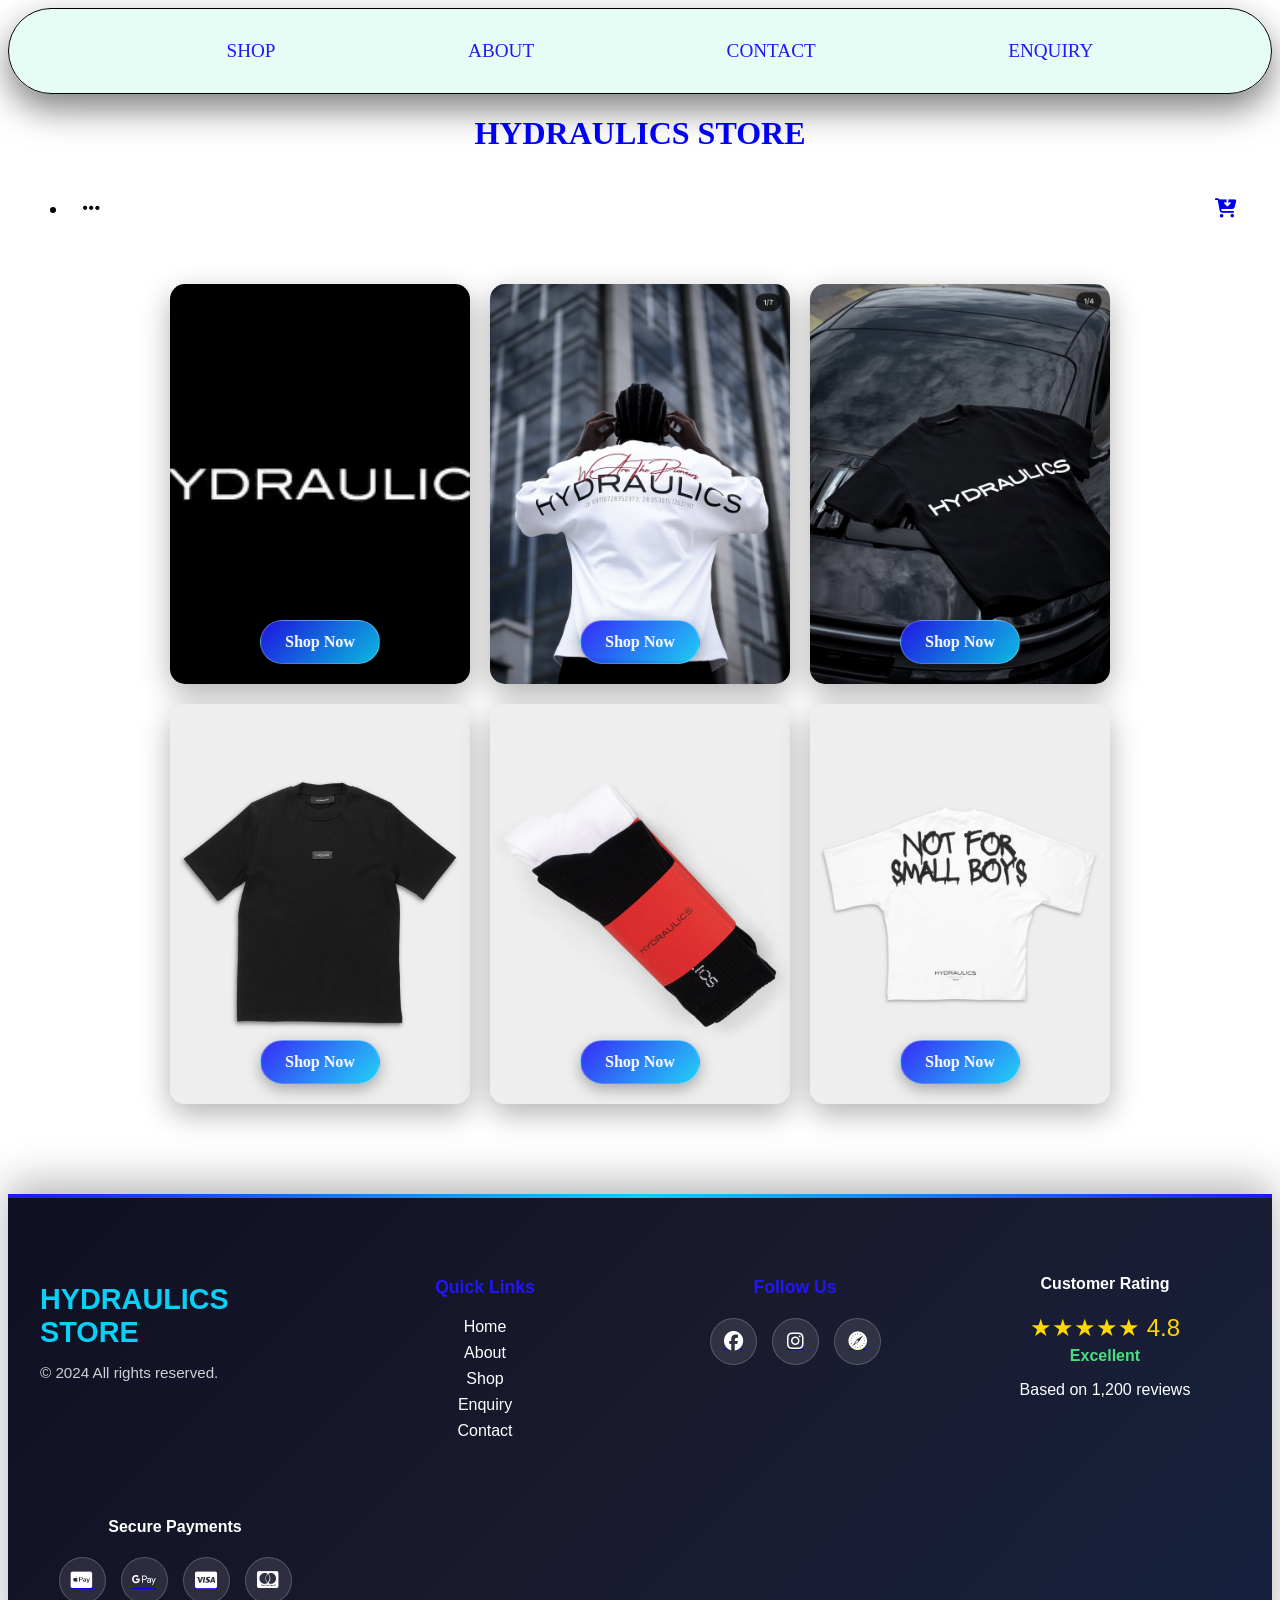
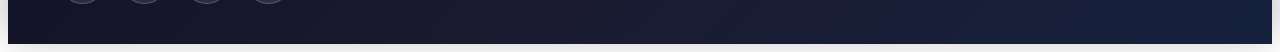
<file: index.html>
<!DOCTYPE html>
<html lang="en">

<head>
    <link rel="stylesheet" href="https://cdnjs.cloudflare.com/ajax/libs/font-awesome/6.4.0/css/all.min.css">
    <meta charset="UTF-8">
    <link rel="icon" href="hydraulics.first.img">
    <meta name="viewport" content="width=device-width, initial-scale=1.0">
    <title>HYDRAULICS STORE</title>
    <link rel="stylesheet" href="css/index.css">
    <link rel="icon" href="assets/icon.png">
   <script src="js/javascript.js" defer></script>
</head>
<div class="homenavbar">
    <ul>
        <li><a href="products.html">SHOP</a></li>
        <li><a href="about.html">ABOUT</a></li>
        <li><a href="contact.html">CONTACT</a></li>
        <li><a href="enquiry.html">ENQUIRY</a></li>
    </ul>
</div>

<body>
   
   
    <center>
        <font color="blue">
            <h1>
                HYDRAULICS STORE
            </h1>
        </font>
    </center>

<div class="homemain-icon">   
     <div class="homeicon-ellipsis">
        <ul>
            <li>
    <i class="fa-solid fa-ellipsis"></i>
   </li>
   </ul>
   </div>

<div class="homeicon-cart">
    <ul>
   <li>
        <a href="cart.html">
     <i class="fa-solid fa-cart-arrow-down"></i>
     </a>
     </li>
   </ul>
</div>
</div>


<div class="homecards-container">
    <div class="homeimage-card">
        <img src="assets/hydralics.first.img" alt="Hydraulics Product 1">
        <img class="overlay-img" src="assets/yhh.jpg" alt="Overlay Logo">
        <div class="homecard-overlay">
            <a href="products.html">Shop Now</a>
        </div>
    </div>
    <div class="homeimage-card">
        <img src="assets/pic.jpg" alt="Hydraulics Product 2">
        <img class="overlay-img" src="assets/yhh.jpg" alt="Overlay Logo">
        <div class="homecard-overlay">
            <a href="products.html">Shop Now</a>
        </div>
    </div>
    <div class="homeimage-card">
        <img src="assets/koloi.jpg" alt="Hydraulics Product 3">
        <img class="overlay-img" src="assets/yhh.jpg" alt="Overlay Logo">
        <div class="homecard-overlay">
            <a href="products.html">Shop Now</a>
        </div>
    </div>
    <div class="homeimage-card">
        <img src="assets/small.jpg" alt="Hydraulics Product 4">
        <img class="overlay-img" src="assets/yhh.jpg" alt="Overlay Logo">
        <div class="homecard-overlay">
            <a href="products.html">Shop Now</a>
        </div>
    </div>
    <div class="homeimage-card">
        <img src="assets/socks.jpg" alt="Hydraulics Product 5">
        <img class="overlay-img" src="assets/yhh.jpg" alt="Overlay Logo">
        <div class="homecard-overlay">
            <a href="products.html">Shop Now</a>
        </div>
    </div>
    <div class="homeimage-card">
        <img src="assets/yhh.jpg" alt="Hydraulics Product 6">
        <img class="overlay-img" src="assets/hydralics.first.img" alt="Overlay Logo">
        <div class="homecard-overlay">
            <a href="products.html">Shop Now</a>
        </div>
    </div>
</div>

<footer class="homefooter">
  <div class="homefooter-grid">
    <div class="homefooter-brand">
      <h3>HYDRAULICS STORE</h3>
      <p>&copy; 2024 All rights reserved.</p>
    </div>
    <div class="homefooter-links">
      <h4>Quick Links</h4>
      <ul>
        <li><a href="index.html">Home</a></li>
        <li><a href="about.html">About</a></li>
        <li><a href="products.html">Shop</a></li>
        <li><a href="enquiry.html">Enquiry</a></li>
        <li><a href="contact.html">Contact</a></li>
      </ul>
    </div>
    <div class="homefooter-social">
      <h4>Follow Us</h4>
      <div class="homesocial-icons">
        <a href="https://www.facebook.com/hydraulicsstores?__cft__[0]=AZYY4aoV65o1VQOsZYcqe1w8qjgru9kOuwx9vZFUQjTF-0WMRFsNJkViGT_7lQD28FKuXV65P70Wsi2M6j4P0RlxczK-2HPnXFtKjZKFnM_rGJPH2TgwVR5_7SVh0nJT1PWuF3DHRHaD8Uw5SSnWfTb31r8RgGq6RR8pqBeqmFDXWOrW4_DXatbelIssz9WeHGk&__tn__=-UC%2CP-R"><i class="fab fa-facebook"></i></a>
        <a href="https://www.instagram.com/hydraulicsstores?igsh=MzZwZmd6aXNjZ2s3"><i class="fab fa-instagram"></i></a>
        <a href="https://www.hydraulicsstores.co.za/"><i class="fa-brands fa-safari"></i></a>
      </div>
    </div>
    <div class="homefooter-rating">
      <h4>Customer Rating</h4>
      <div class="homestars">★★★★★ 4.8</div>
      <span>Excellent</span>
      <p>Based on 1,200 reviews</p>
    </div>
    <div class="homefooter-payments">
      <h4>Secure Payments</h4>
      <div class="homepayments">
        <a href="https://www.apple.com/apple-pay/"><i class="fab fa-cc-apple-pay"></i></a>
        <a href="https://wallet.google.com/wallet/home?utm_source=marketing&utm_medium=website&utm_campaign=wallet_about"><i class="fab fa-google-pay"></i></a>
        <a href="https://www.visa.co.za/"><i class="fab fa-cc-visa"></i></a>
        <a href="https://www.mastercard.com/za/en.html"><i class="fa-brands fa-cc-mastercard"></i></a>
      </div>
    </div>
  </div>
</footer>
</body>
</html>
</file>
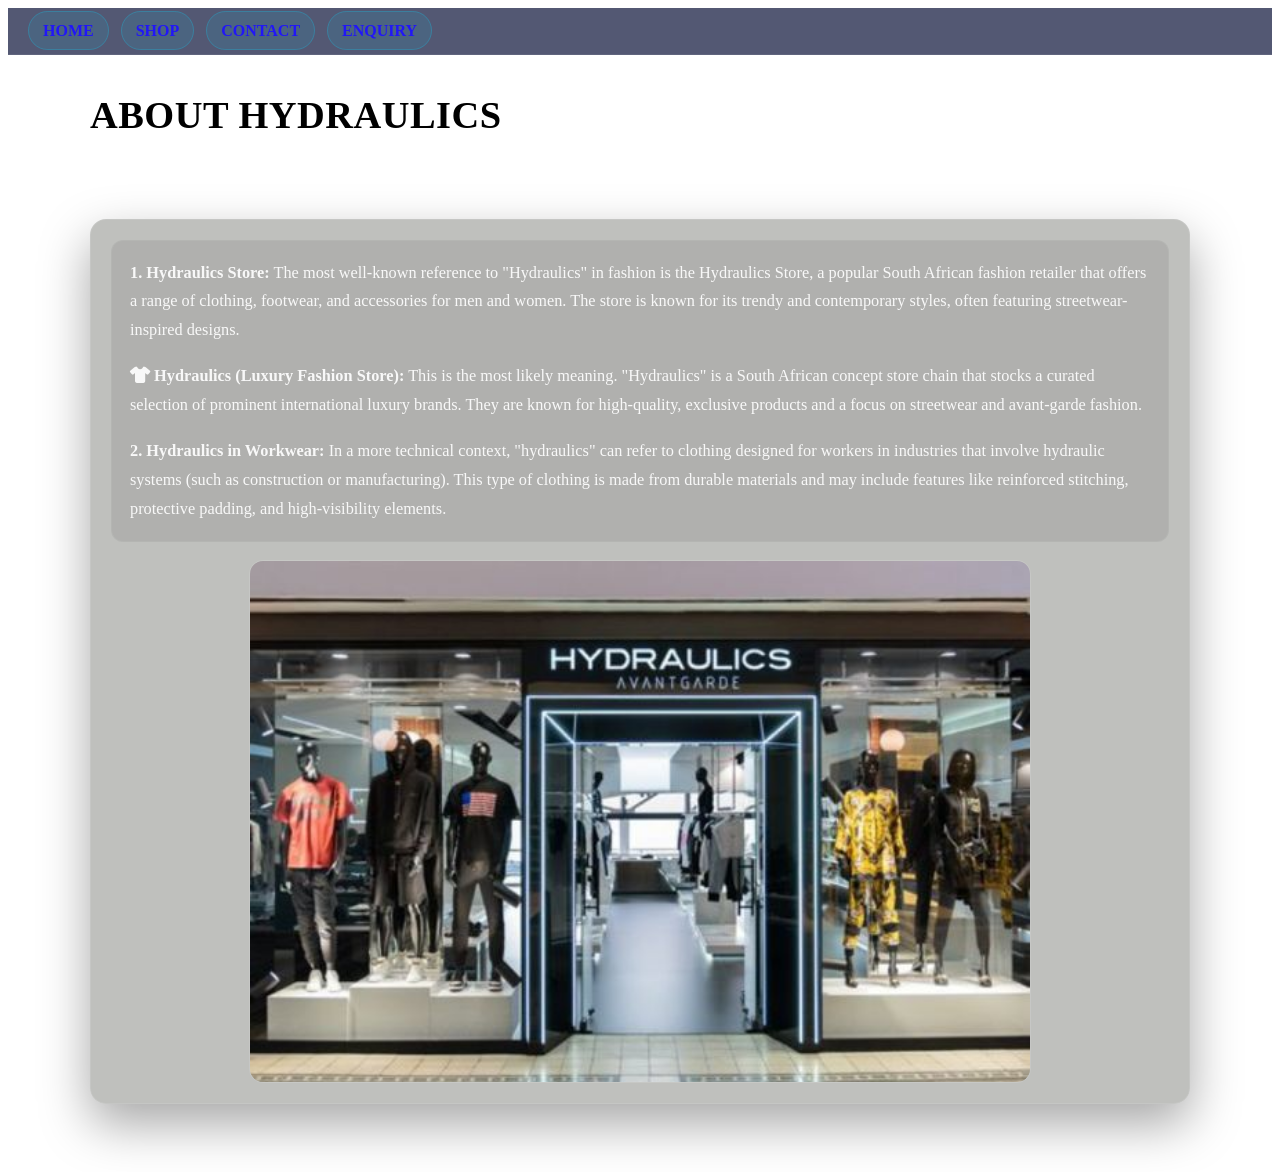
<file: about.html>
<!DOCTYPE html>
<html lang="en">
<head>
    <link rel="stylesheet" href="https://cdnjs.cloudflare.com/ajax/libs/font-awesome/6.4.0/css/all.min.css">
    <meta charset="UTF-8">
    <meta name="viewport" content="width=device-width, initial-scale=1.0">
    <title>about hydraulics</title>
    <link rel="stylesheet" href="css/index.css">
    <link rel="icon" href="assets/icon.png">
</head>
<body>

    <nav class="about-nav" aria-label="Primary">
        <ul>
            <li><a href="index.html">HOME</a></li>
            <li><a href="products.html">SHOP</a></li>
            <li><a href="contact.html">CONTACT</a></li>
            <li><a href="enquiry.html">ENQUIRY</a></li>
        </ul>
    </nav>

    <main class="about-page">
        <header class="about-hero">
            <h1>ABOUT HYDRAULICS</h1>
            <p>
                The term <strong>"Hydraulics"</strong> in the context of clothing actually 
                refers to a few different things.
                Most commonly, it's the name of a high-end fashion retailer in South Africa,
                 but the term can also relate to technical workwear or specific product features.
            </p>
        </header>

        <section class="about-card">
            <div class="content">
                <p>
                    <strong>1. Hydraulics Store:</strong> The most well-known reference to
                     "Hydraulics" in fashion is the
                      Hydraulics Store, a popular South African 
                      fashion retailer that offers a range of 
                      clothing, footwear, and accessories for men
                       and women. The store is known for its trendy and contemporary styles, often featuring streetwear-inspired designs.
                </p>
                <br>
                <p>
                    <i class="fa-solid fa-shirt"></i>
                    <strong>Hydraulics (Luxury Fashion Store):</strong> This is the most likely meaning. 
                    "Hydraulics" is a South African concept store chain that stocks a
                     curated selection of prominent international luxury brands.
                    They are known for high-quality, exclusive products and a focus
                     on streetwear and avant-garde fashion.
                </p>
                <br>
                <p>
                    <strong>2. Hydraulics in Workwear:</strong> In a more technical context,
                     "hydraulics" can refer to clothing designed for workers in industries
                      that involve hydraulic systems (such as construction or manufacturing).
                       This type of clothing is made from durable materials and may include 
                       features like reinforced stitching, protective padding, and
                        high-visibility elements.
                </p>
            </div>

            <img src="assets/Cape-Town.jpg" alt="Cape Town">
        </section>
    </main>
</body>
</html>
</file>
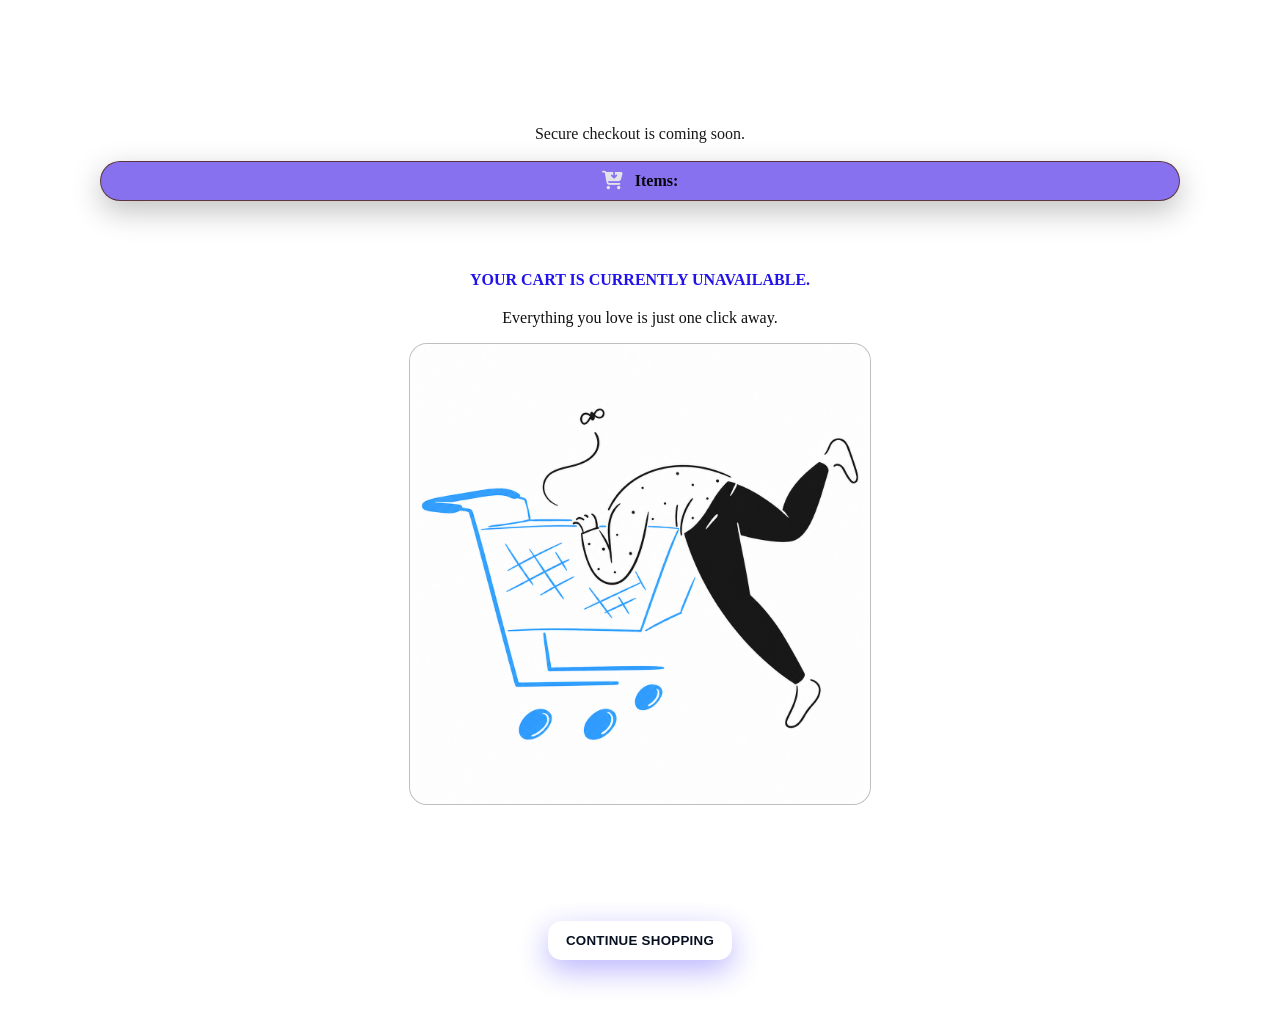
<file: cart.html>
<!DOCTYPE html>
<html lang="en">
<head>
    <link rel="stylesheet" href="https://cdnjs.cloudflare.com/ajax/libs/font-awesome/6.4.0/css/all.min.css">
    <meta charset="UTF-8">
    <meta name="viewport" content="width=device-width, initial-scale=1.0">
    <title>cart</title>
    <link rel="stylesheet" href="css/index.css">
    <link rel="icon" href="assets/icon.png">
   <script src="js/javascript.js" defer></script>
</head>
<body>
    <div class="cart-page">
        <div class="cart-hero">
            <h1>YOUR CART</h1>
            <p class="cart-subtitle">Secure checkout is coming soon.</p>

            <div class="cart-toolbar" aria-label="Cart summary">
                <i class="fa-solid fa-cart-arrow-down" aria-hidden="true"></i>
                <span class="cart-count-label">Items:</span>
                <i class="fa-solid fa-xmark cart-close" aria-hidden="true" title="Remove items" style="display:none"></i>
            </div>
        </div>

        <div class="cart-card" id="cart-container">
            <p id="cartempty-msg">YOUR CART IS CURRENTLY UNAVAILABLE.</p>

            <div id="cart-items"></div>
            <div id="cart-totals" style="display:none"></div>

            <div class="cart-empty-details">
                <p>Everything you love is just one click away.</p>
                <div class="cart-image">
                    <img src="assets/ChatGPT Image May 2, 2026, 01_29_20 AM.png" alt="Cart illustration" />
                </div>
                <div class="cart-status">
                    <hr />
                    <p>STILL UNDERCONSTRUCTION.</p>
                    <hr />
                </div>
            </div>
        </div>


        <div class="cart-actions">
            <button class="cartprimary-btn">
                <a href="products.html">CONTINUE SHOPPING</a>
            </button>
        </div>
    </div>
</body>
</html>
</file>
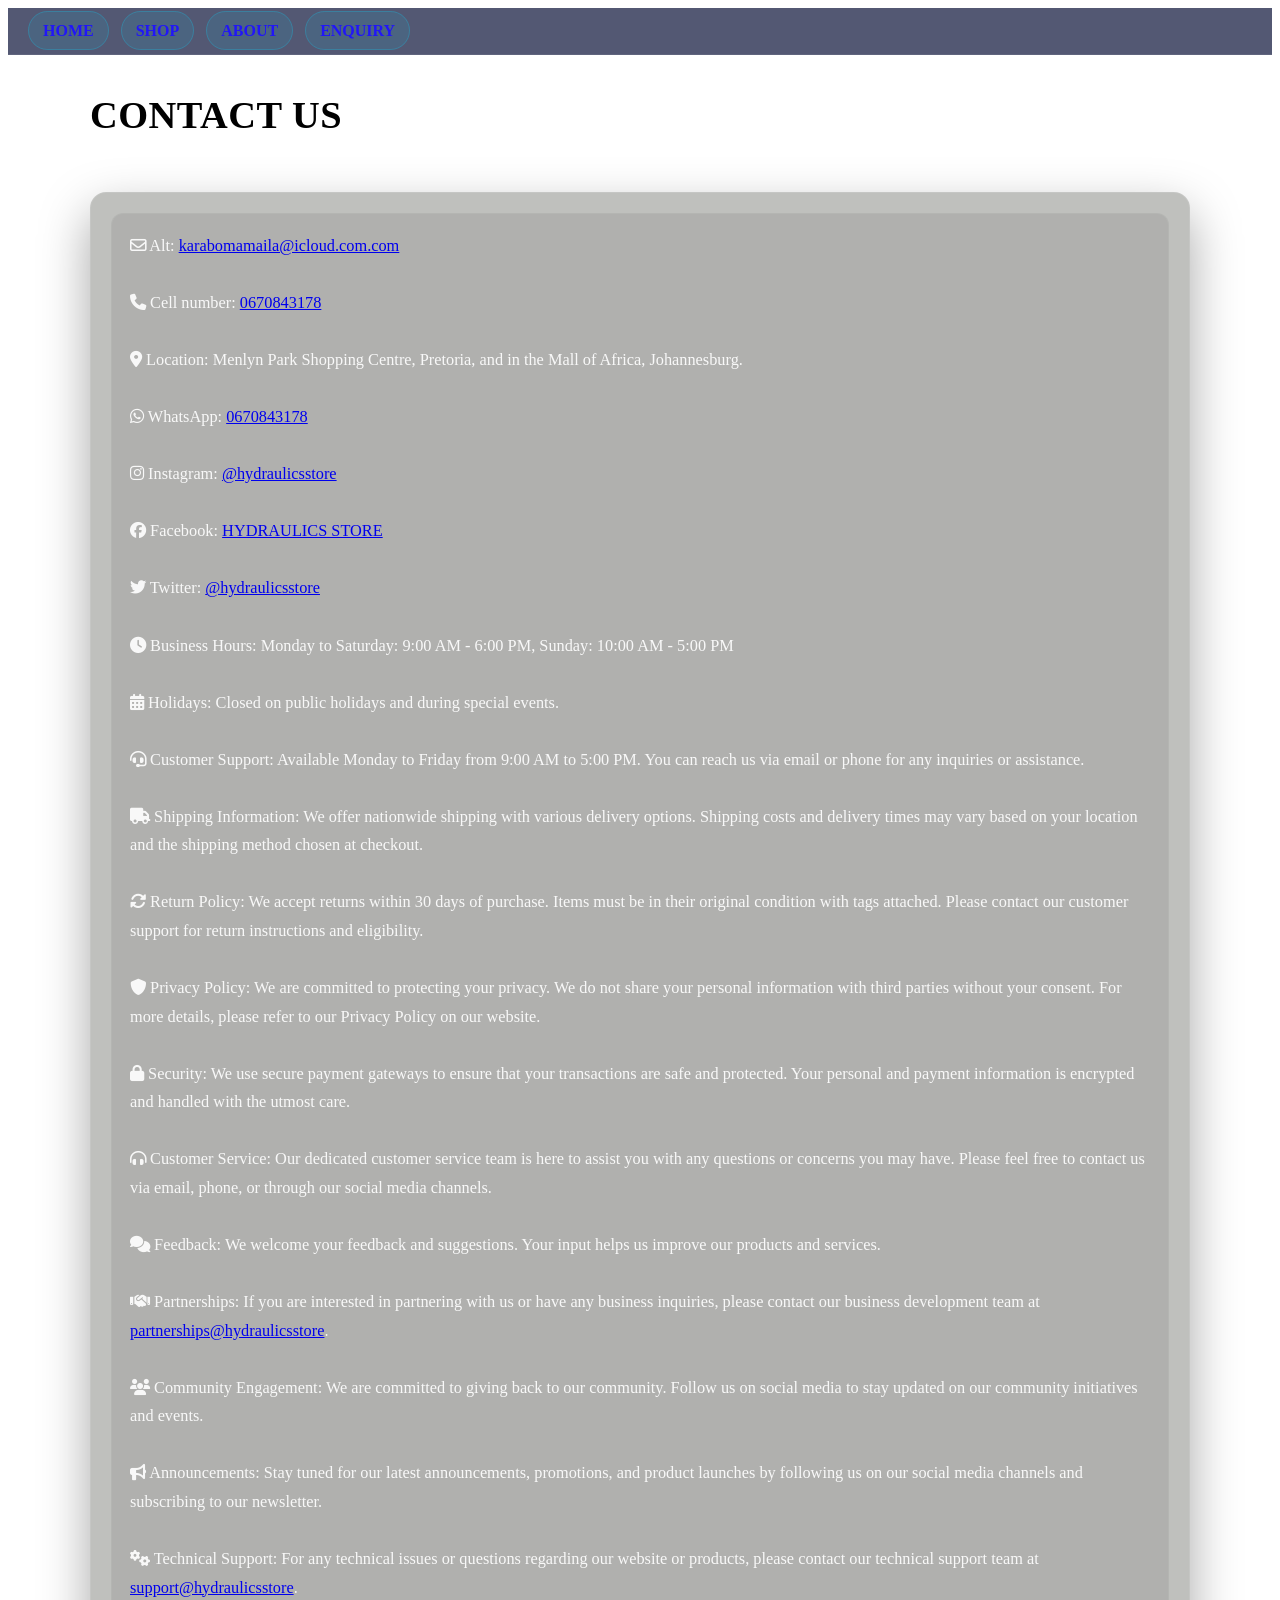
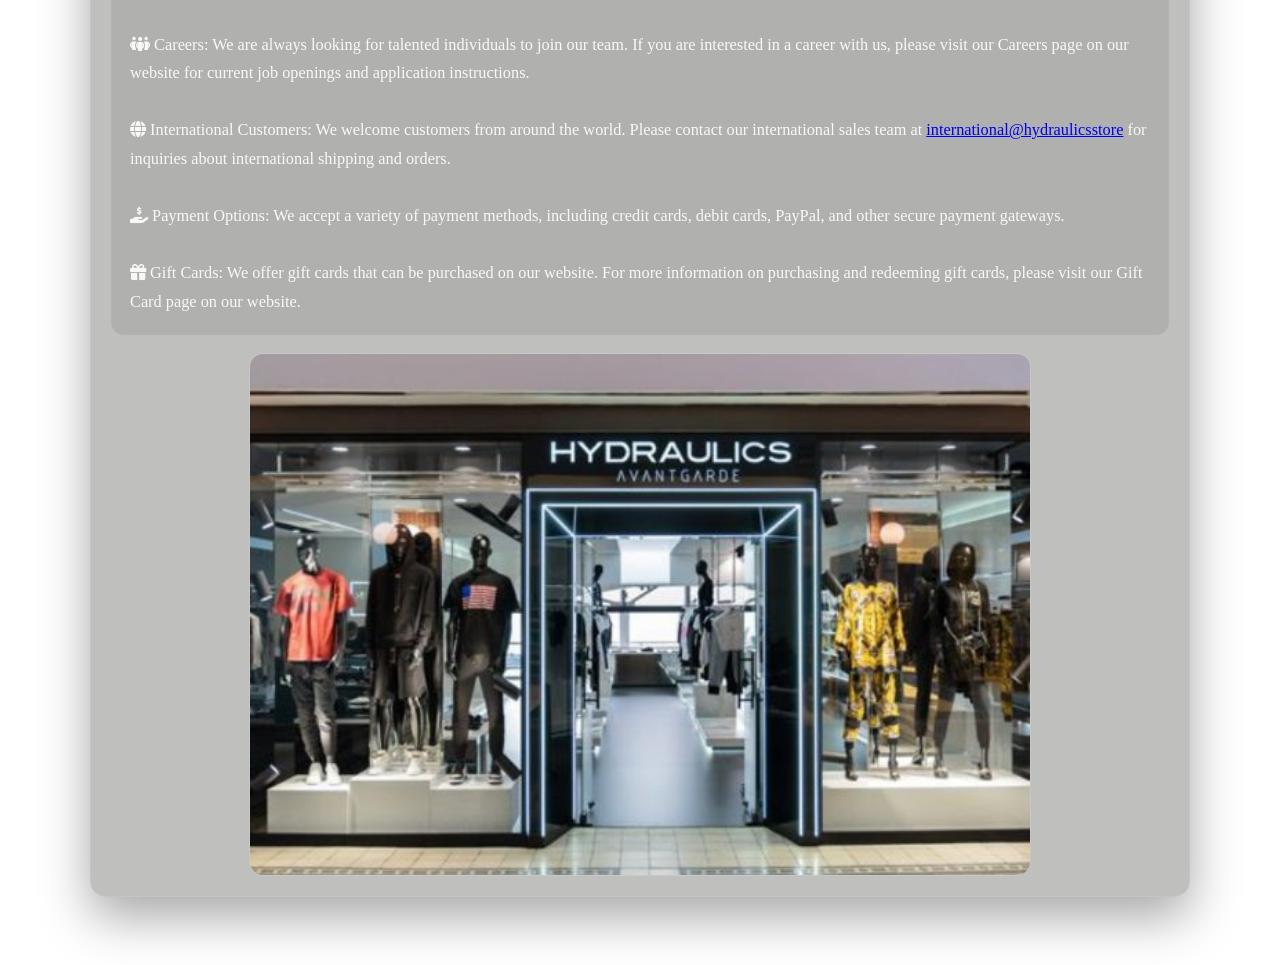
<file: contact.html>
<!DOCTYPE html>
<html lang="en">
<head>
    <link rel="stylesheet" href="https://cdnjs.cloudflare.com/ajax/libs/font-awesome/6.4.0/css/all.min.css">
    <meta charset="UTF-8">
    <meta name="viewport" content="width=device-width, initial-scale=1.0">
    <title>CONTACT</title>
    <link rel="stylesheet" href="css/index.css">
    <link rel="icon" href="assets/icon.png">
</head>
<body>
    <nav class="contact-nav" aria-label="Primary">
        <ul>
            <li><a href="index.html">HOME</a></li>
            <li><a href="products.html">SHOP</a></li>
            <li><a href="about.html">ABOUT</a></li>
            <li><a href="enquiry.html">ENQUIRY</a></li>
        </ul>
    </nav>

    <main class="contact-page">
        <header class="about-hero">
            <h1>CONTACT US</h1>
            <p>
                Reach out to Hydraulics Store for enquiries, support, and partnerships.
            </p>
        </header>

        <section class="contact-card">
            <div class="content">
                <p>

                    <i class="fa-regular fa-envelope"></i>
                    Alt: <a href="https://www.gmail.com">karabomamaila@icloud.com.com</a>
                    <br><br>

                    <i class="fa-solid fa-phone"></i>
                    Cell number: <a href="phone">0670843178</a>
                    <br><br>

                    <i class="fa-solid fa-location-dot"></i>
                    Location: Menlyn Park Shopping Centre, Pretoria, and in the Mall of Africa, Johannesburg.
                    <br><br>

                    <i class="fa-brands fa-whatsapp"></i>
                    WhatsApp: <a href="https://www.whatsapp.com">0670843178</a>
                    <br><br>

                    <i class="fa-brands fa-instagram"></i>
                    Instagram: <a href="https://www.instagram.com/hydraulicsstore/">@hydraulicsstore</a>
                    <br><br>

                    <i class="fa-brands fa-facebook"></i>
                    Facebook: <a href="https://www.facebook.com/hydraulicsstore">HYDRAULICS STORE</a>
                    <br><br>

                    <i class="fa-brands fa-twitter"></i>
                    Twitter: <a href="https://www.twitter.com/hydraulicsstore">@hydraulicsstore</a>
                    <br><br>

                    <i class="fa-solid fa-clock"></i>
                    Business Hours: Monday to Saturday: 9:00 AM - 6:00 PM, Sunday: 10:00 AM - 5:00 PM
                    <br><br>

                    <i class="fa-solid fa-calendar-days"></i>
                    Holidays: Closed on public holidays and during special events.
                    <br><br>

                    <i class="fa-solid fa-headset"></i>
                    Customer Support: Available Monday to Friday from 9:00 AM to 5:00 PM.
                     You can reach us via email or phone for any inquiries or assistance.
                    <br><br>

                    <i class="fa-solid fa-truck"></i>
                    Shipping Information: We offer nationwide shipping with various delivery options.
                     Shipping costs and delivery times may vary based on your location and the shipping method chosen at checkout.
                    <br><br>

                    <i class="fa-solid fa-rotate"></i>
                    Return Policy: We accept returns within 30 days of purchase.
                     Items must be in their original condition with tags attached.
                      Please contact our customer support for return instructions and eligibility.
                    <br><br>

                    <i class="fa-solid fa-shield"></i>
                    Privacy Policy: We are committed to protecting your privacy.
                     We do not share your personal information with third parties
                      without your consent. For more details, please refer to our Privacy Policy on our website.
                    <br><br>

                    <i class="fa-solid fa-lock"></i>
                    Security: We use secure payment gateways to ensure that your 
                    transactions are safe and protected. Your personal and payment 
                    information is encrypted and handled with the utmost care.
                    <br><br>

                    <i class="fa-solid fa-headphones-simple"></i>
                    Customer Service: Our dedicated customer service team is here 
                    to assist you with any questions or concerns you may have. Please
                     feel free to contact us via email, phone, or through our social media channels.
                    <br><br>

                    <i class="fa-solid fa-comments"></i>
                    Feedback: We welcome your feedback and suggestions.
                     Your input helps us improve our products and services.
                    <br><br>

                    <i class="fa-solid fa-handshake"></i>
                    Partnerships: If you are interested in partnering with us
                     or have any business inquiries, please contact our business
                      development team at <a href="https://www.gmail.com">partnerships@hydraulicsstore</a>.
                    <br><br>

                    <i class="fa-solid fa-users"></i>
                    Community Engagement: We are committed to giving back to our community.
                     Follow us on social media to stay updated on our community initiatives and events.
                    <br><br>

                    <i class="fa-solid fa-bullhorn"></i>
                    Announcements: Stay tuned for our latest announcements, 
                    promotions, and product launches by following us on our 
                    social media channels and subscribing to our newsletter.
                    <br><br>

                    <i class="fa-solid fa-cogs"></i>
                    Technical Support: For any technical issues or questions 
                    regarding our website or products, please contact our technical 
                    support team at <a href="https://www.gmail.com">support@hydraulicsstore</a>.
                    <br><br>

                    <i class="fa-solid fa-people-group"></i>
                    Careers: We are always looking for talented individuals to join our team.
                     If you are interested in a career with us, please visit our Careers page
                      on our website for current job openings and application instructions.
                    <br><br>

                    <i class="fa-solid fa-globe"></i>
                    International Customers: We welcome customers from around the world.
                     Please contact our international sales team at <a href="https://www.gmail.com">international@hydraulicsstore</a> for 
                     inquiries about international shipping and orders.
                    <br><br>

                    <i class="fa-solid fa-hand-holding-dollar"></i>
                    Payment Options: We accept a variety of payment methods, including credit cards, debit cards, PayPal, and other secure payment gateways.
                    <br><br>

                    <i class="fa-solid fa-gift"></i>
                    Gift Cards: We offer gift cards that can be purchased on our website. 
                    For more information on purchasing and redeeming gift cards, please visit our Gift Card page on our website.
                </p>
            </div>

            <img src="assets/Cape-Town.jpg" alt="Cape Town">
        </section>
    </main>
</body>
</html>
</file>
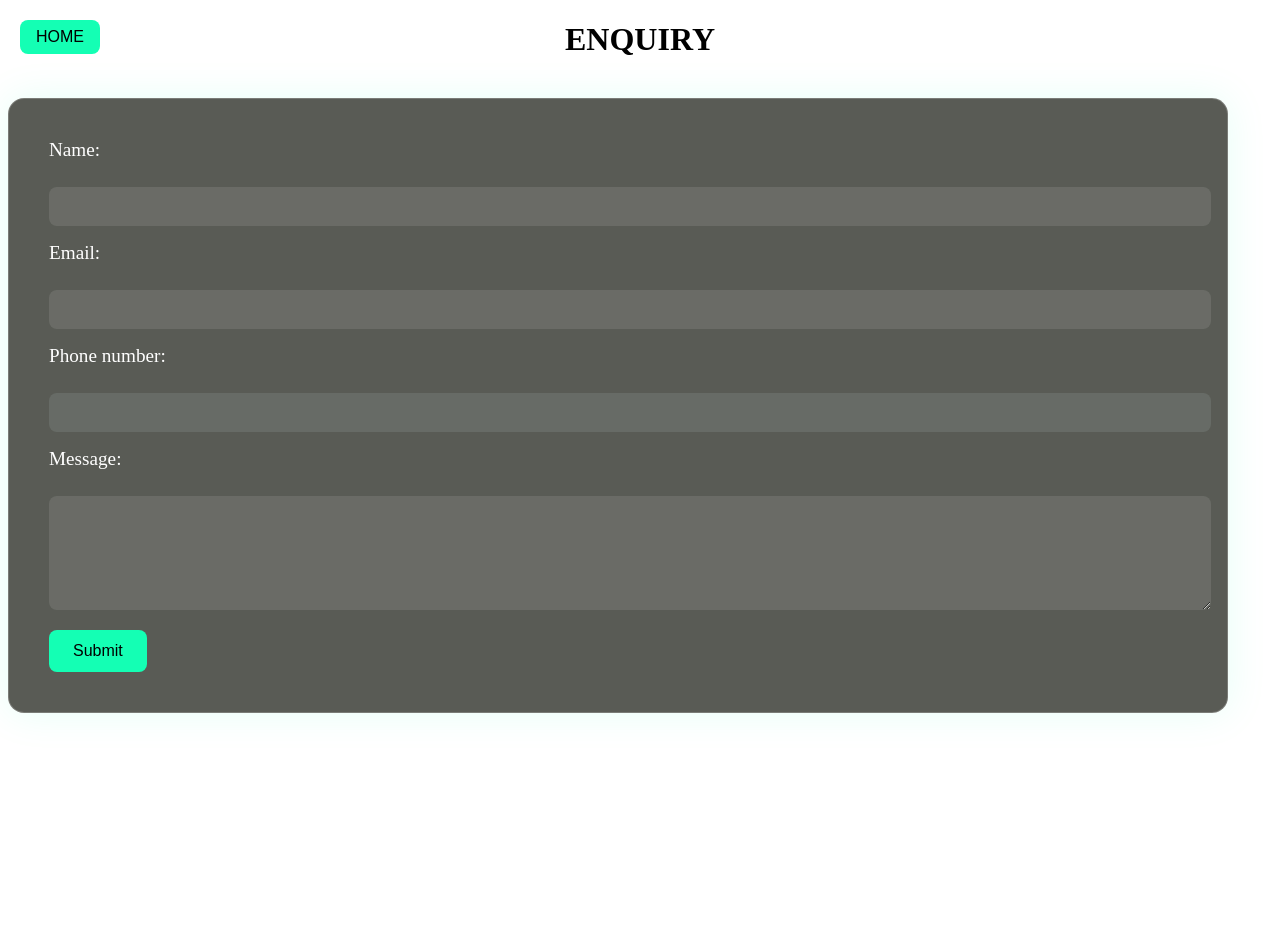
<file: enquiry.html>
<!DOCTYPE html>
<html lang="en">
<head>
    <meta charset="UTF-8">
    <meta name="viewport" content="width=device-width, initial-scale=1.0">
    <title>ENQUIRY</title>
    <link rel="stylesheet" href="css/index.css">
    <link rel="icon" href="assets/icon.png">
</head>
<body>
   <div class="enquiry">
    <center>
    <h1>ENQUIRY</h1>
    </center>

        <div class="enquiryhomebutton">
   <button class="button">
            <a href="index.html">HOME</a>
            </div>
        </button> 
            
   
    
    <br>
<div class="enquiryform-container">
   <form action="mailto:karabomamaila@icloud.com" method="post" enctype="text/plain">
    <label for="name">Name:</label><br>
    <input type="text" id="name" name="name" required><br>
    <label for="email">Email:</label><br>
    <input type="email" id="email" name="email" required><br>
    <label for="phone">Phone number:</label><br>
    <input type="tel" id="phone" name="phone" autocomplete="tel" required><br>
    <label for="message">Message:</label><br>
    <textarea id="message" name="message" rows="6" required></textarea><br>
    <input type="submit" value="Submit">
    </div>
    </div>
</div>
</body>
</html>
</file>
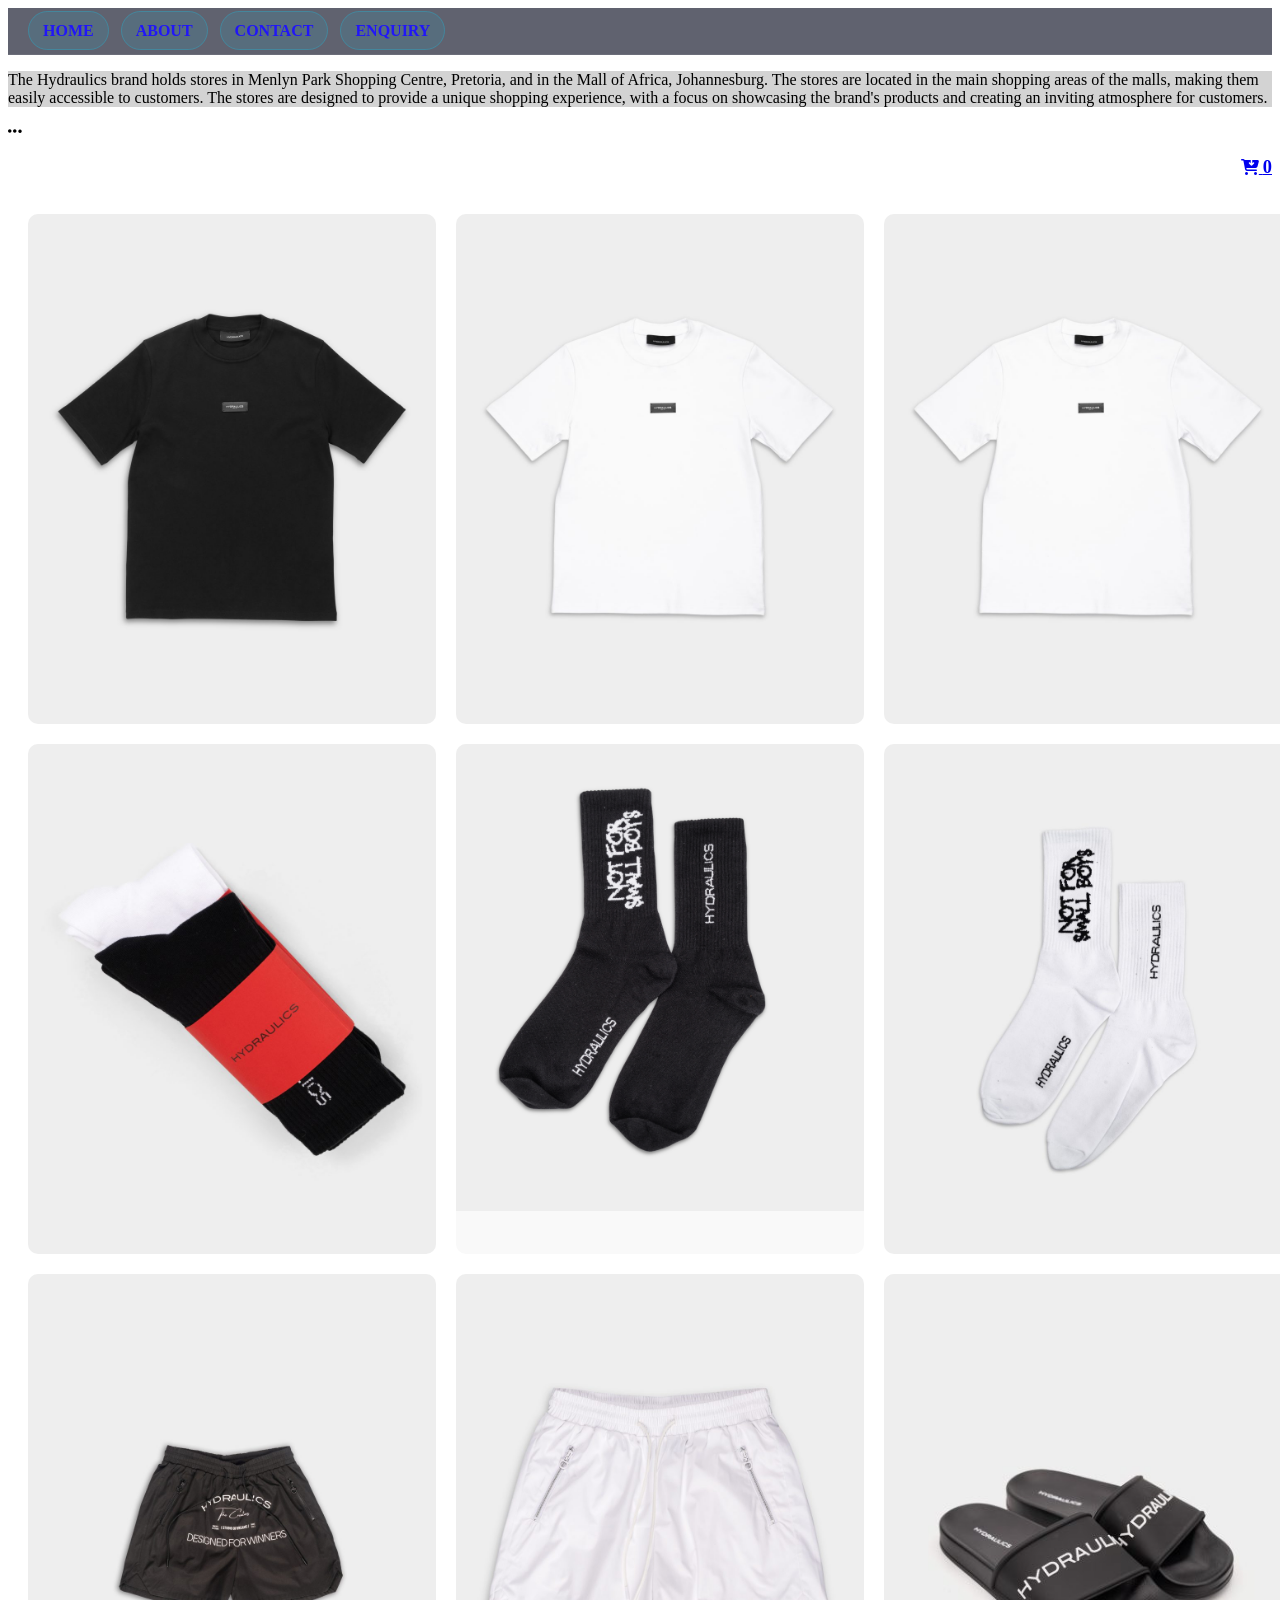
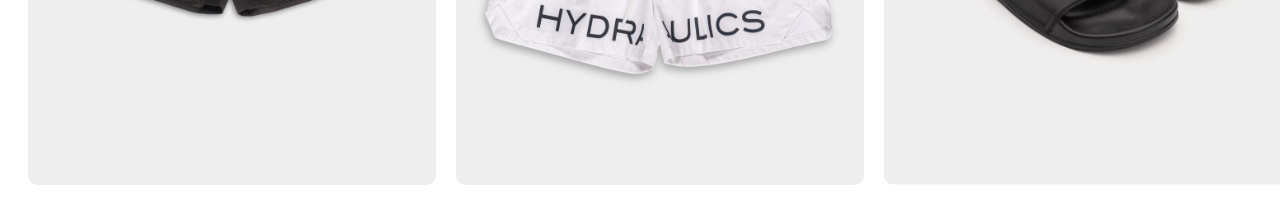
<file: more.html>
<!DOCTYPE html>
<html lang="en">
<head>
    <link rel="stylesheet" href="https://cdnjs.cloudflare.com/ajax/libs/font-awesome/6.4.0/css/all.min.css">
    <link rel="stylesheet" href="css/index.css">
    <meta charset="UTF-8">
    <meta name="viewport" content="width=device-width, initial-scale=1.0">
    <title>more products</title>
    <link rel="icon" href="assets/icon.png">
     <script src="js/javascript.js" defer></script>
</head>

<body>
    <div class="more-nav">
        <ul>
            <li><a href="index.html">HOME</a></li>
            <li><a href="about.html">ABOUT</a></li>
            <li><a href="contact.html">CONTACT</a></li>
            <li><a href="enquiry.html">ENQUIRY</a></li>
  
        </ul>
        </div>

    <p style="background-color: lightgray;">
     The Hydraulics brand holds stores in Menlyn Park
     Shopping Centre, Pretoria, and in the Mall of Africa, Johannesburg.
      The stores are located in the main shopping areas of the malls,
       making them easily accessible to customers.
        The stores are designed to provide a unique 
        shopping experience, with a focus on showcasing
         the brand's products and creating an inviting 
         atmosphere for customers.
    </p>

    <div class="more-main-icon"></div>
    <i class="fa-solid fa-ellipsis"></i>
    <p style="text-align: right;">
        <a href="cart.html">
     <i class="fa-solid fa-cart-arrow-down"></i>
     <span id="cart-count">0</span>
     </a>
     </div>

    <div class="product-grid">
        <!-- Product 1: Black T-Shirt -->
        <div class="product-card">
            <img src="assets/small.jpg" alt="Hydraulics MEN'S Regular Fit Leather Badge T Shirt Black">
            <div class="product-info">
                <h3>Hydraulics MEN'S Regular Fit Leather Badge T Shirt Black</h3>
                <p class="price">R1,999.00</p>
                <button>XS</button>
                <button>S</button>
                <button>M</button>
                <button>L</button>
                <button>XL</button>
            </div>
        </div>

        <!-- Product 2: White T-Shirt -->
        <div class="product-card">
            <img src="assets/untitled-00007-2-990x1238.jpg" alt="Hydraulics MEN'S Regular Fit Leather Badge T Shirt White">
            <div class="product-info">
                <h3>Hydraulics MEN'S Regular Fit Leather Badge T Shirt White</h3>
                <p class="price">R1,999.00</p>
                <button>XS</button>
                <button>S</button>
                <button>M</button>
                <button>L</button>
                <button>XL</button>
                <button>XXL</button>
            </div>
        </div>

        <!-- Product 3: White T-Shirt (2) -->
        <div class="product-card">
            <img src="assets/untitled-00007-2-990x1238.jpg" alt="Hydraulics MEN'S Regular Fit Leather Badge T Shirt White (2)">
            <div class="product-info">
                <h3>Hydraulics MEN'S Regular Fit Leather Badge T Shirt White (2)</h3>
                <p class="price">R1,999.00</p>
                <button >XS</button>
                <button>S</button>
                <button>M</button>
                <button>L</button>
                <button>XL</button>
                <button>XXL</button>
            </div>
        </div>

        <!-- Product 4: Socks 2-Pack -->
        <div class="product-card">
            <img src="assets/socks.jpg" alt="HYDRAULICS SOCKS W/ LOGO 2-PACK BLACK & WHITE">
            <div class="product-info">
                <h3>HYDRAULICS SOCKS W/ LOGO 2-PACK BLACK & WHITE</h3>
                <p class="price">R690.00</p>
                <button>ADD TO CART</button>
            </div>
        </div>

        <!-- Product 5: Socks Black -->
        <div class="product-card">
            <img src="assets/socks@2.webp" alt="HYDRAULICS NOT FOR SMALL BOYS MEN'S SOCKS BLACK">
            <div class="product-info">
                <h3>HYDRAULICS NOT FOR SMALL BOYS MEN'S SOCKS BLACK</h3>
                <p class="price">R390.00</p>
                <button>ADD TO CART</button>
            </div>
        </div>

        <!-- Product 6: Socks White -->
        <div class="product-card">
            <img src="assets/soccks@3.jpg" alt="HYDRAULICS NOT FOR SMALL BOYS MEN'S SOCKS WHITE">
            <div class="product-info">
                <h3>HYDRAULICS NOT FOR SMALL BOYS MEN'S SOCKS WHITE</h3>
                <p class="price">R390.00</p>
                <button>ADD TO CART</button>
            </div>
        </div>

        <!-- Product 7: Shorts Black -->
        <div class="product-card">
            <img src="assets/shorty.jpg" alt="HYDRAULICS DESIGNED FOR WINNERS SHORTS BLACK">
            <div class="product-info">
                <h3>HYDRAULICS DESIGNED FOR WINNERS SHORTS BLACK</h3>
                <p class="price"><del>R2,490.00</del>R1,743.00</p>
                <button>S</button>
                <button disabled>M</button>
                <button>L</button>
                <button>XL</button>
                <button disabled>XXL</button>
            </div>
        </div>

        <!-- Product 8: Shorts White -->
        <div class="product-card">
            <img src="assets/shorty@2.jpg" alt="HYDRAULICS LOGO SHORTS WHITE">
            <div class="product-info">
                <h3>HYDRAULICS LOGO SHORTS WHITE</h3>
                <p class="price"><del>R2,490.00</del>R1,245.00</p>
                <button disabled>S</button>
                <button disabled>M</button>
                <button disabled>L</button>
                <button>XL</button>
                <button disabled>XXL</button>
            </div>
        </div>

        <!-- Product 9: Slides Black -->
        <div class="product-card">
            <img src="assets/slides.jpg" alt="HYDRAULICS LOGO SLIDES BLACK">
            <div class="product-info">
                <h3>HYDRAULICS LOGO SLIDES BLACK</h3>
                <p class="price">R1,790.00</p>
                <button disabled>36</button>
                <button disabled>37</button>
                <button disabled>38</button>
                <button>39</button>
                <button>40</button>
                <button>41</button>
            </div>
        </div>
    </div>
</body>
</html>
</file>
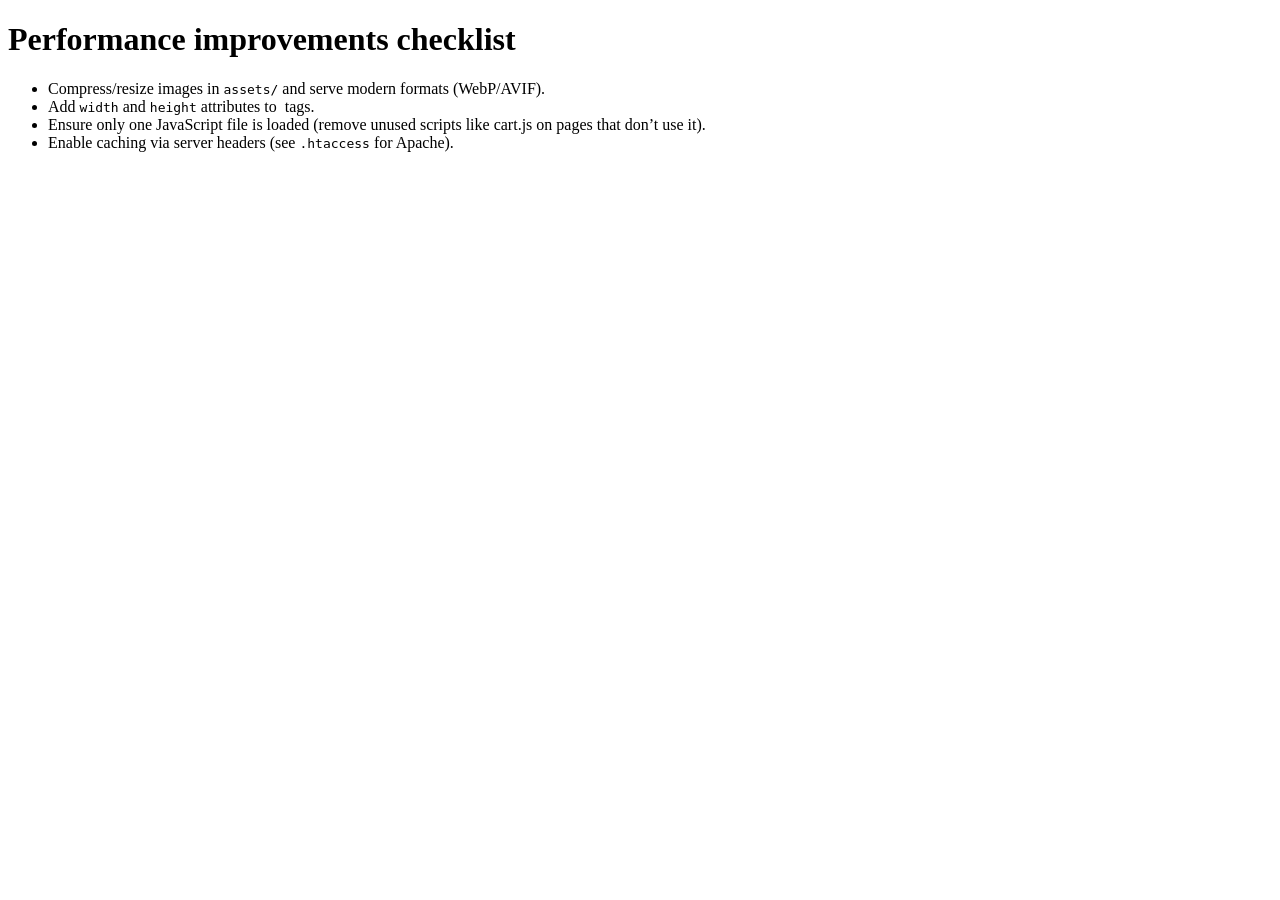
<file: performance.html>
<!DOCTYPE html>
<html lang="en">
<head>
  <meta charset="UTF-8" />
  <meta name="viewport" content="width=device-width, initial-scale=1.0" />
  <title>Performance Notes</title>
</head>
<body>
  <h1>Performance improvements checklist</h1>
  <ul>
    <li>Compress/resize images in <code>assets/</code> and serve modern formats (WebP/AVIF).</li>
    <li>Add <code>width</code> and <code>height</code> attributes to <code><img></code> tags.</li>
    <li>Ensure only one JavaScript file is loaded (remove unused scripts like cart.js on pages that don’t use it).</li>
    <li>Enable caching via server headers (see <code>.htaccess</code> for Apache).</li>
  </ul>
</body>
</html>
</file>
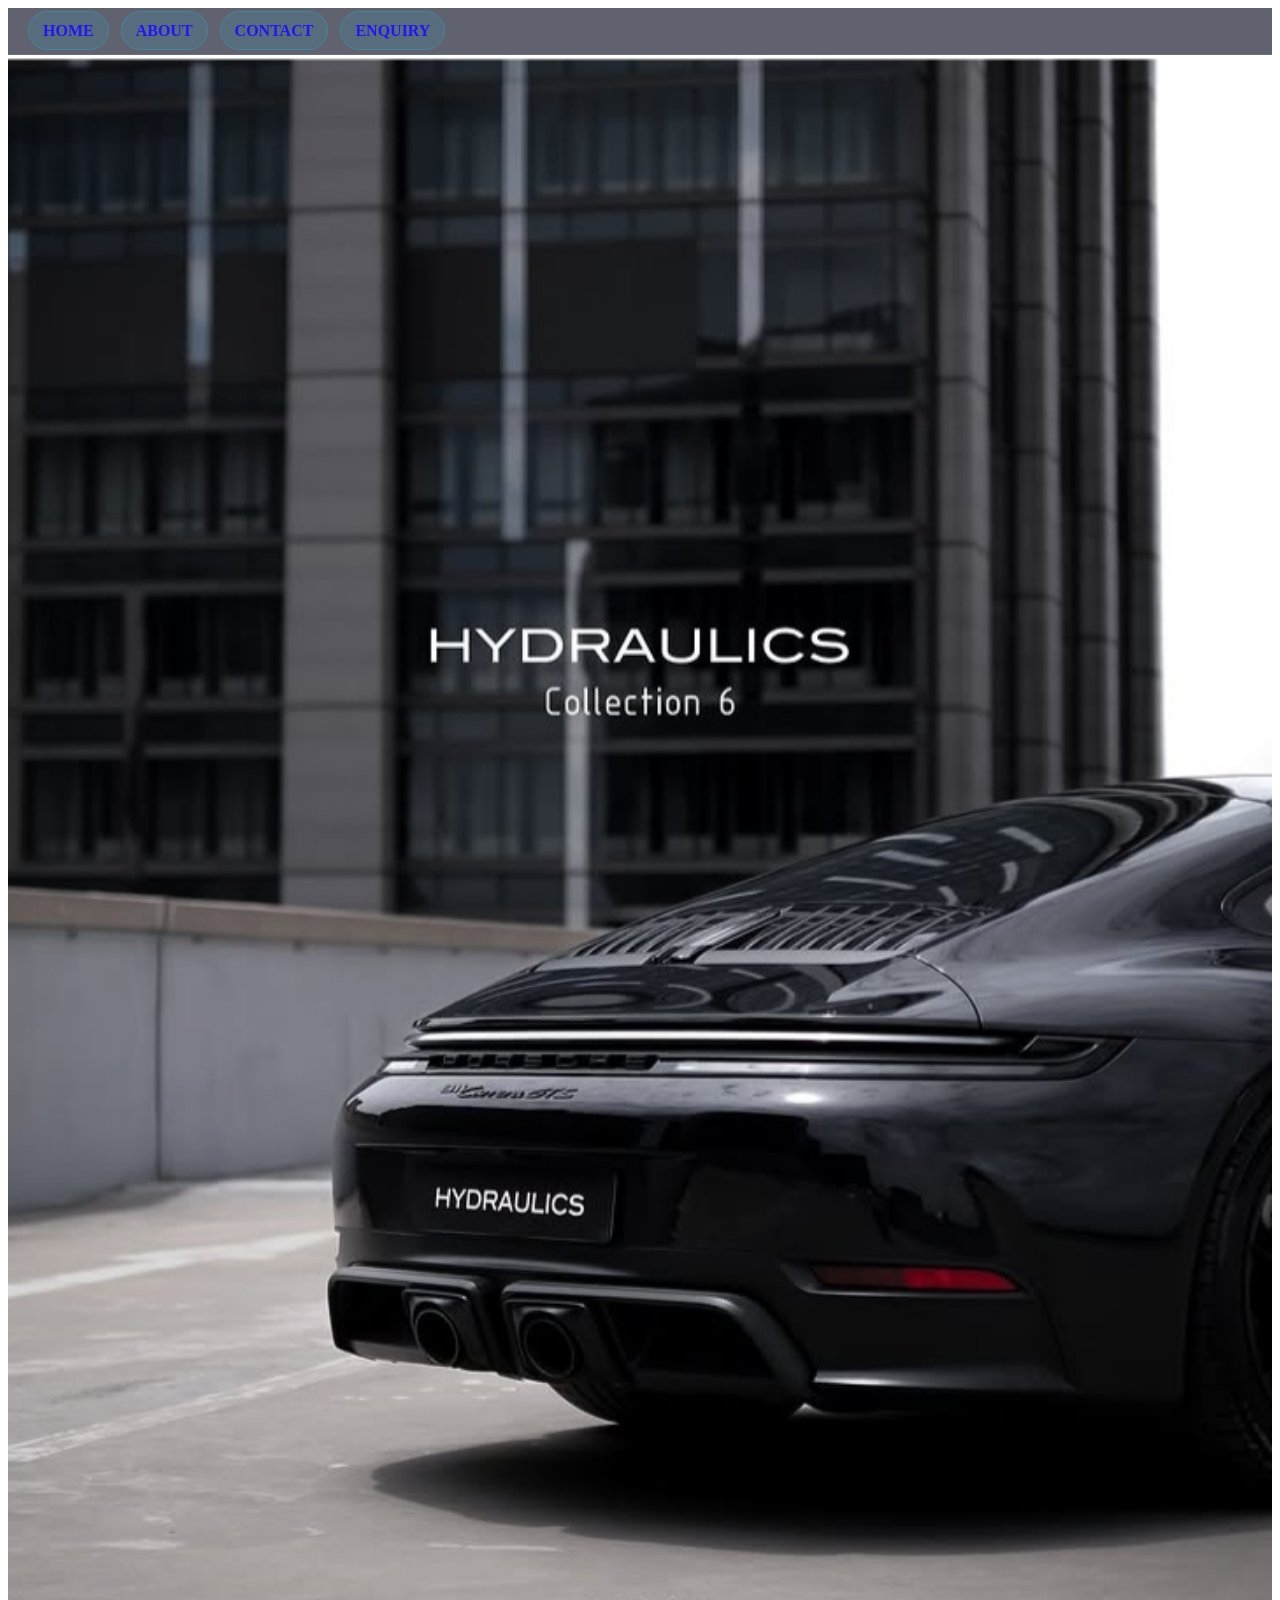
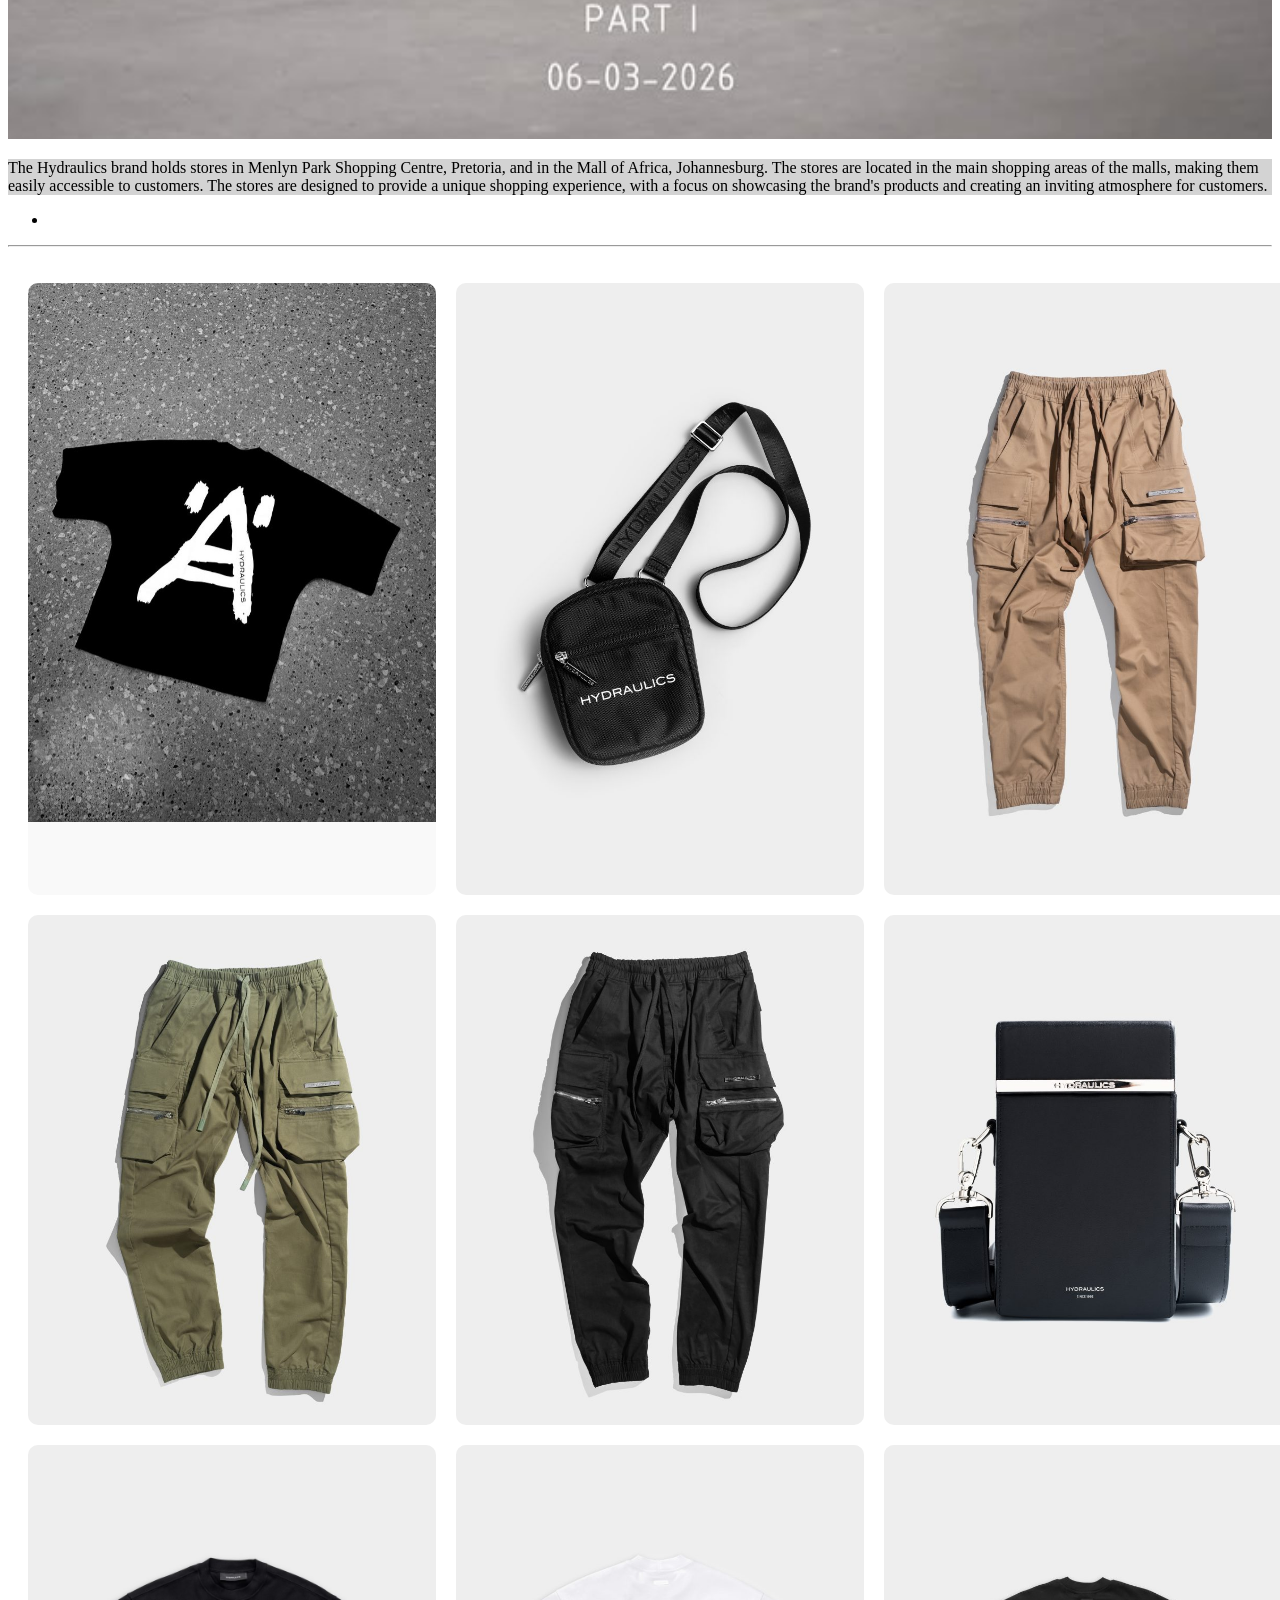
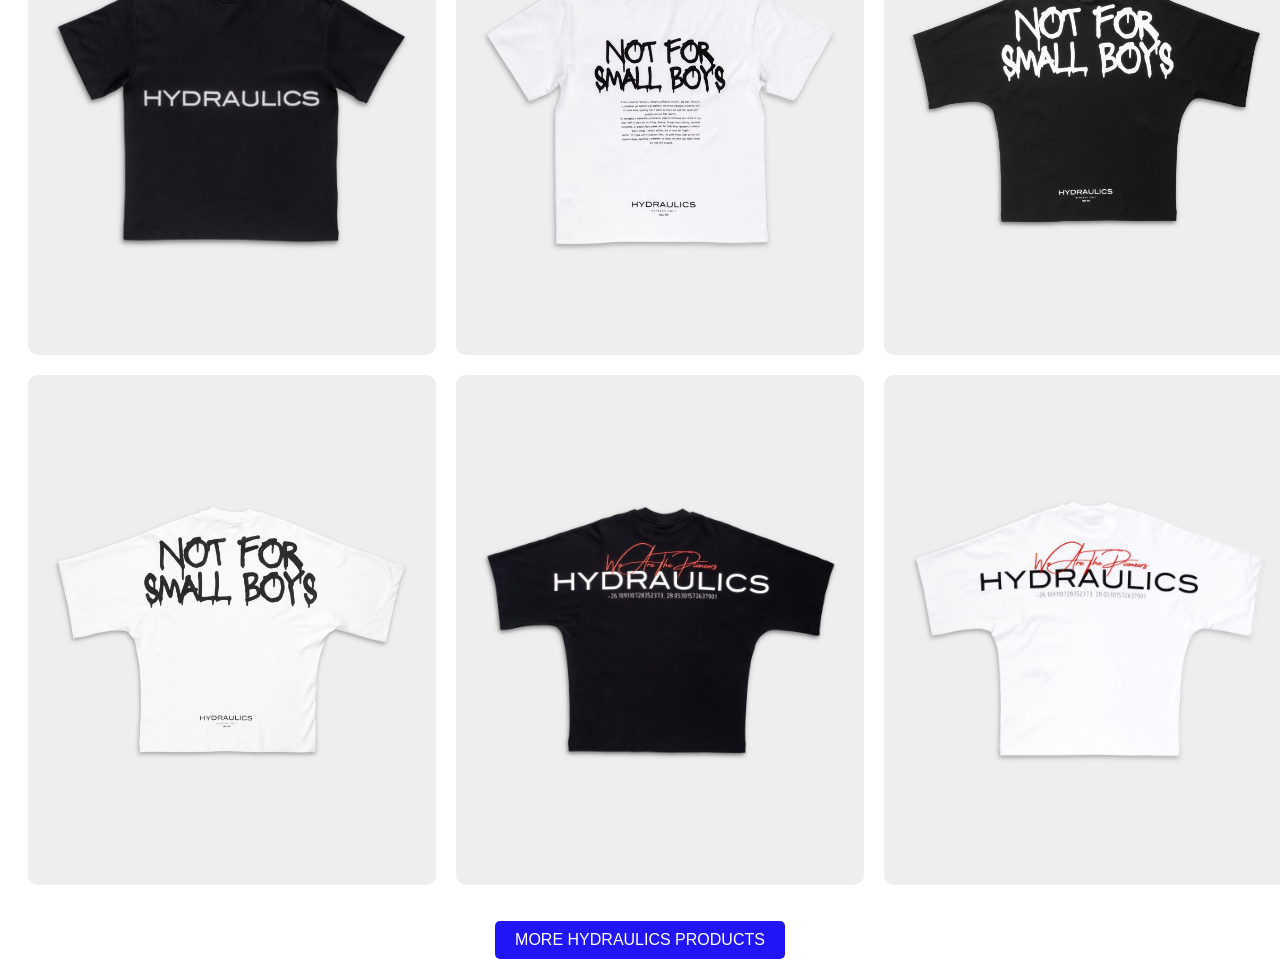
<file: products.html>
<!DOCTYPE html>
<html lang="en">
<head>
    <link rel="stylesheet" href="https://cdnjs.cloudflare.com/ajax/libs/font-awesome/6.4.0/css/all.min.css">
    <meta charset="UTF-8">
    <meta name="viewport" content="width=device-width, initial-scale=1.0">
    <title>HYDRAULICS ONLY</title>
    <link rel="stylesheet" href="css/index.css">  
    <link rel="icon" href="assets/icon.png">
     <script src="js/javascript.js" defer></script>
</head>
<body>
    <div class="product-nav">
        <ul>
            <li><a href="index.html">HOME</a></li>
            <li><a href="about.html">ABOUT</a></li>
            <li><a href="contact.html">CONTACT</a></li>
            <li><a href="enquiry.html">ENQUIRY</a></li>
  
        </ul>
    </div>
    <img src="assets/Screenshot_20260408_171612_Instagram.jpg" width="100%">
    <p style="background-color: lightgray;">
        The Hydraulics brand holds stores in Menlyn Park
        Shopping Centre, Pretoria, and in the Mall of Africa, Johannesburg.
        The stores are located in the main shopping areas of the malls,
        making them easily accessible to customers.
        The stores are designed to provide a unique 
        shopping experience, with a focus on showcasing
        the brand's products and creating an inviting 
        atmosphere for customers.
    </p>

    <div class="product-main-icon">   
     <div class="product-icon-ellipsis">
        <ul>
            <li>
    <i class="product-fa-solid fa-ellipsis"></i>
   </li>
   </ul>
   </div>
  
    <hr>
    <p style="background-color: grey;">
    
    <!-- Product Grid -->
    <div class="product-grid">
        <!-- Product 1 -->
        <div class="product-card">
            <img src="assets/Screenshot_20260408_175353_Instagram.jpg" alt="HYDRALICS MEN'S T SHIRT">
            <div class="product-info">
                <h3>HYDRALICS MEN'S T SHIRT</h3>
                <p class="price">Price: R2,490.00</p>
                <button data-add-to-cart="1" data-product-id="hydro-tee" data-product-name="HYDRALICS MEN'S T SHIRT" data-product-price="2490" data-product-size="XS">XS</button>
                <button data-add-to-cart="1" data-product-id="hydro-tee" data-product-name="HYDRALICS MEN'S T SHIRT" data-product-price="2490" data-product-size="S">S</button>
                <button data-add-to-cart="1" data-product-id="hydro-tee" data-product-name="HYDRALICS MEN'S T SHIRT" data-product-price="2490" data-product-size="M">M</button>
                <button data-add-to-cart="1" data-product-id="hydro-tee" data-product-name="HYDRALICS MEN'S T SHIRT" data-product-price="2490" data-product-size="L">L</button>
                <button data-add-to-cart="1" data-product-id="hydro-tee" data-product-name="HYDRALICS MEN'S T SHIRT" data-product-price="2490" data-product-size="XL">XL</button>
            </div>
        </div>

        <!-- Product 2 -->
        <div class="product-card">
            <img src="assets/DSC00866-1-768x1152.jpg" alt="HYDAULICS CROSSBODY BAG">
            <div class="product-info">
                <h3>HYDAULICS CROSSBODY BAG</h3>
                <p>Price: R1,490.00</p>
                <button>ADD TO CART</button>
            </div>
        </div>

        <!-- Product 3 -->
        <div class="product-card">
            <img src="assets/Brown-front-grey-hydro-03-week-02-2026-768x1152.jpg" alt="HYDRAILICS MEN'S CARGO TAN">
            <div class="product-info">
                <h3>HYDRAILICS MEN'S CARGO TAN</h3>
                <p>Price: R4,490.00</p>
                <button>S</button>
                <button>M</button>
                <button>L</button>
                <button>XL</button>
                <button>XXL</button>
            </div>
        </div>

        <!-- Product 4 -->
        <div class="product-card">
            <img src="assets/Camo-front-grey-hydro-03-week-02-2026-800x1000.jpg" alt="HYDRAULICS MEN'S CARGO MILITARY GREEN">
            <div class="product-info">
                <h3>HYDRAULICS MEN'S CARGO MILITARY GREEN</h3>
                <p>Price: R4,490.00</p>
                <button>S</button>
                <button>M</button>
                <button>L</button>
                <button>XL</button>
                <button>XXL</button>
            </div>
        </div>

        <!-- Product 5 -->
        <div class="product-card">
            <img src="assets/Black-front-grey-hydro-03-week-02-2026-800x1000.jpg" alt="HYDRAULICS MEN'S CARGO BLACK">
            <div class="product-info">
                <h3>HYDRAULICS MEN'S CARGO BLACK</h3>
                <p>Price: R4,490.00</p>
                <button>S</button>
                <button>M</button>
                <button>L</button>
                <button>XL</button>
                <button>XXL</button>
            </div>
        </div>

        <!-- Product 6 -->
        <div class="product-card">
            <img src="assets/g-DSC00791-1-800x1000.jpg" alt="HYDRAULICS BOX BAG">
            <div class="product-info">
                <h3>HYDRAULICS BOX BAG</h3>
                <p>Price: R4,490.00</p>
                <button>ADD TO CART</button>
            </div>
        </div>

        <!-- Product 7 -->
        <div class="product-card">
            <img src="assets/02-hydro-2026-week-01-1027-990x1238.jpg" alt="HYDRAULICS MEN'S 3D EMBROIDERED">
            <div class="product-info">
                <h3>HYDRAULICS MEN'S 3D EMBROIDERED</h3>
                <p>Price: R2,490.00</p>
                <button>XS</button>
                <button>S</button>
                <button>M</button>
                <button>L</button>
                <button>XL</button>
                <button>XXL</button>
            </div>
        </div>

        <!-- Product 8 -->
        <div class="product-card">
            <img src="assets/okay.jpg" alt="HYDRAULICS MEN'S NOT FOR SMALL BOYS V4 OVERSIZED FIT T SHIRT WHITE">
            <div class="product-info">
                <h3>HYDRAULICS MEN'S NOT FOR SMALL BOYS V4 OVERSIZED FIT T SHIRT WHITE</h3>
                <p>Price: R2,490.00</p>
                <button>XS</button>
                <button>S</button>
                <button>M</button>
                <button>L</button>
                <button>XL</button>
                <button>XXL</button>
            </div>
        </div>

        <!-- Product 9 -->
        <div class="product-card">
            <img src="assets/02-hydro-2026-week-02-1114-768x960.jpg" alt="HYDRAULICS MEN'S NOT FOR SMALL BOYS V4 OVERSIZED FIT T SHIRT BLACK">
            <div class="product-info">
                <h3>HYDRAULICS MEN'S NOT FOR SMALL BOYS V4 OVERSIZED FIT T SHIRT BLACK</h3>
                <p>Price: R2,490.00</p>
                <button>XS</button>
                <button>S</button>
                <button>M</button>
                <button>L</button>
                <button>XL</button>
                <button>XXL</button>
            </div>
        </div>

        <!-- Product 10 -->
        <div class="product-card">
            <img src="assets/yhh.jpg" alt="HYDRAULICS MEN'S NOT FOR SMALL BOYS SUPER OVERSIZED T SHIRT WHITE">
            <div class="product-info">
                <h3>HYDRAULICS MEN'S NOT FOR SMALL BOYS SUPER OVERSIZED T SHIRT WHITE</h3>
                <p>Price: R2,490.00</p>
                <button>XS</button>
                <button>S</button>
                <button>M</button>
                <button>L</button>
                <button>XL</button>
                <button>XXL</button>
            </div>
        </div>

        <!-- Product 11 -->
        <div class="product-card">
            <img src="assets/white t shirt.jpg" alt="Hydraulics Men'S We Are The Pioneers Co-ordinates Super Oversized T Shirt Black">
            <div class="product-info">
                <h3>Hydraulics Men'S We Are The Pioneers Co-ordinates Super Oversized T Shirt Black</h3>
                <p>Price: R2,790.00</p>
                <button>XS</button>
                <button>S</button>
                <button>M</button>
                <button>L</button>
                <button>XL</button>
                <button>XXL</button>
            </div>
        </div>

        <!-- Product 12 -->
        <div class="product-card">
            <img src="assets/swgg.jpg" alt="Hydraulics MEN'S We Are The Pioneers Co-ordinates Super Oversized T Shirt White">
            <div class="product-info">
                <h3>Hydraulics MEN'S We Are The Pioneers Co-ordinates Super Oversized T Shirt White</h3>
                <p>Price: R2,790.00</p>
                <button>XS</button>
                <button>S</button>
                <button disabled>M</button>
                <button>L</button>
                <button>XL</button>
                <button>XXL</button>
            </div>
        </div>
    </div>

    </p>

    <div class="next-button">
    <center>
        <button>
            <a href="more.html">
                MORE HYDRAULICS PRODUCTS
            </a>
        </button>
    </center>
    </div>
</body>
</html>
</file>
<file: css/index.css>
/* Navbar styles */
.homenavbar{
    position: relative;
    padding: 15px 20px;
    background: rgba(12, 237, 166, 0.1);
    border-radius: 60px;
    backdrop-filter: blur(15px);
    box-shadow: 0 15px 35px rgba(0, 0, 0, 0.5);
    border: 0.5px solid black;
}

.homenavbar ul{
    list-style: none;
    display: flex;
    justify-content: space-evenly;
    align-items: flex-start;
    gap: 20px;
    text-decoration: none;
}

.homenavbar ul li a{
    text-decoration: none;
    color: #2116f8;
    font-size: 1.2rem;
    font-weight: 500;
    padding: 8px 15px;
    border-radius: 6px;
    transition: 0.3s ease;
}

.homenavbar ul li a:hover{
    background: #01116a;
    color: #0ccff6;
    transition: 0.3s ease;
}

/*Home Icons*/
.homenavbaricon-ellipsis{
    position: relative;
    font-size: 1.5rem;
    color: #2116f8;
    cursor: pointer;
}

.homenavbaricon-ellipsis ul{
    list-style: none;
    display: flex;
    justify-content: left;
    align-items: center;
    gap: 30px;
    text-decoration: none;
    margin: 0;
    padding: 0;
}

.homeicon-ellipsis ul li{
    text-decoration: none;
    color: #010107;
    font-size: 1.2rem;
    font-weight: 500;
    padding: 8px 15px;
    border-radius: 6px;
    transition: 0.3s ease;
}

.homeicon-ellipsis ul li:hover{
    background: #16035b;
    color: #2007f9;
    transition: 0.3s ease;
}

.homemain-icon{
    position: relative;
    display: flex;
    justify-content: space-between;
    align-items: center;
    padding: 0 20px;
    margin-top: 20px;
}

.homeicon-cart ul{
    list-style: none;
    display: flex;
    align-items: center;
    margin: 0;
    padding: 0;
}

.homeicon-cart ul li{
    text-decoration: none;
    color: #010107;
    font-size: 1.2rem;
    font-weight: 500;
    padding: 8px 15px;
    border-radius: 6px;
    transition: 0.3s ease;
}

.homeicon-cart ul li:hover{
    background: #10c7ff;
    color: #0d0555;
    transition: 0.3s ease;
}

.homeicon-cart:hover{
    background: #18026e;
    color: #030363;
    transition: 0.3s ease;
}

/*Home images*/

/*footer*/
.homelinks{
    display: flex;
}

.homesocial-icons{
    margin: 20px 0;
    text-decoration: none;
}

.homesocial-icons i{
    margin: 0 10px;
    font-size: 20px;
    cursor: pointer;
    text-decoration: none;
    color:#260b0b;
}

.homerating .card{
    background: rgb(242, 242, 244);
    color: black;
    width: 200px;
    margin: auto;
    padding: 15px;
    border-radius: 10px;
}

.homerating h3{
    color: orange;
    margin: 5px 0;
}

.homecards-container {
  display: flex;
  flex-wrap: wrap;
  justify-content: center;
  gap: 20px;
  padding: 40px 20px;
  max-width: 1400px;
  margin: 0 auto;
}

.homeimage-card {
  position: relative;
  width: 300px;
  height: 400px;
  overflow: hidden;
  border-radius: 15px;
  box-shadow: 0 10px 30px rgba(0, 0, 0, 0.3);
  transition: transform 0.3s ease, box-shadow 0.3s ease;
  cursor: pointer;
}

.homeimage-card:hover {
  transform: translateY(-10px);
  box-shadow: 0 20px 40px rgba(0, 0, 0, 0.4);
}

.homeimage-card img {
  width: 100%;
  height: 100%;
  object-fit: cover;
  transition: opacity 0.3s ease;
}

.homeoverlay-img {
  position: absolute;
  top: 20%;
  left: 50%;
  transform: translate(-50%, -50%);
  width: 60%;
  height: auto;
  opacity: 0.85;
  mix-blend-mode: overlay;
  filter: brightness(1.1);
  transition: opacity 0.3s ease, transform 0.3s ease;
}

.homeimage-card:hover .homeoverlay-img {
  opacity: 0.6;
  transform: translate(-50%, -50%) scale(1.05);
}

.homecard-overlay {
  position: absolute;
  bottom: 20px;
  left: 50%;
  transform: translateX(-50%);
  background: linear-gradient(135deg, rgba(33, 22, 248, 0.9), rgba(12, 207, 246, 0.9));
  color: white;
  padding: 12px 24px;
  border-radius: 30px;
  text-decoration: none;
  font-weight: 600;
  font-size: 1rem;
  backdrop-filter: blur(10px);
  border: 1px solid rgba(255, 255, 255, 0.3);
  transition: all 0.3s ease;
  box-shadow: 0 5px 15px rgba(0, 0, 0, 0.3);
}

.homecard-overlay:hover {
  transform: translateX(-50%) scale(1.1);
  box-shadow: 0 10px 25px rgba(33, 22, 248, 0.4);
}

.homecard-overlay a {
    color: #fff;
  text-decoration: none;
}

/*footer*/
.homefooter {
  background: linear-gradient(135deg, #0f0f23 0%, #1a1a2e 50%, #16213e 100%);
  color: #ffffff;
  padding: 60px 20px 40px;
  margin-top: 50px;
  box-shadow: 0 -10px 40px rgba(0, 0, 0, 0.3);
  font-family: -apple-system, BlinkMacSystemFont, 'Segoe UI', Roboto, sans-serif;
  position: relative;
  overflow: hidden;
}

.homefooter::before {
  content: '';
  position: absolute;
  top: 0;
  left: 0;
  right: 0;
  height: 4px;
  background: linear-gradient(90deg, #2116f8, #0ccff6, #2116f8);
  animation: glow 2s ease-in-out infinite alternate;
}

@keyframes glow {
  from { opacity: 0.7; }
  to { opacity: 1; }
}

.homefooter .homefooter-grid {
  max-width: 1200px;
  margin: 0 auto;
  display: grid;
  grid-template-columns: repeat(auto-fit, minmax(250px, 1fr));
  gap: 40px;
}

.homefooter .homefooter-brand h3 {
  color: #0ccff6;
  margin-bottom: 10px;
  font-size: 1.8rem;
}

.homefooter .homefooter-brand p {
  opacity: 0.8;
  font-size: 0.95rem;
}

.homefooter .homefooter-links, .homefooter .homefooter-social, .homefooter .homefooter-rating, .homefooter .homefooter-payments {
  text-align: center;
}

.homefooter .homefooter-links h4, .homefooter .homefooter-social h4, .homefooter .footer-rating h4, .homefooter .footer-payments h4 {
  color: #2116f8;
  margin-bottom: 20px;
  font-size: 1.1rem;
}

.homefooter .homefooter-links ul {
  list-style: none;
  padding: 0;
}

.homefooter .homefooter-links li {
  margin: 8px 0;
}

.homefooter .homefooter-links a {
  color: #ffffff;
  text-decoration: none;
  font-size: 1rem;
  transition: all 0.3s ease;
  display: block;
}

.homefooter .homefooter-links a:hover {
  color: #0ccff6;
  transform: translateX(5px);
  text-shadow: 0 0 10px rgba(12, 207, 246, 0.5);
}

.homesocial-icons, .homepayments {
  display: flex;
  justify-content: center;
  gap: 15px;
  flex-wrap: wrap;
}

.homesocial-icons a, .homefooter .homefooter-payments a {
  display: inline-block;
  width: 45px;
  height: 45px;
  background: rgba(255, 255, 255, 0.1);
  border-radius: 50%;
  display: flex;
  align-items: center;
  justify-content: center;
  transition: all 0.3s ease;
  backdrop-filter: blur(10px);
  border: 1px solid rgba(255, 255, 255, 0.2);
}

.homesocial-icons i, .homefooter .homefooter-payments i {
  font-size: 1.2rem;
  color: #ffffff;
}

.homesocial-icons a:hover {
  background: #2116f8;
  transform: scale(1.1) rotate(10deg);
  box-shadow: 0 5px 20px rgba(33, 22, 248, 0.4);
}

.homepayments a:hover {
  background: #0ccff6;
  transform: scale(1.1);
  box-shadow: 0 5px 20px rgba(12, 207, 246, 0.4);
}

.homestars {
  color: #ffd700;
  font-size: 1.5rem;
  margin-bottom: 5px;
}

.homefooter-rating span {
  color: #4ade80;
  font-weight: 600;
}

@media (max-width: 768px) {
  .homefooter-grid {
    grid-template-columns: 1fr;
    gap: 30px;
    text-align: center;
  }
  
  .homefooter {
    padding: 40px 15px 30px;
  }
}

/*Home*/

/*enquiry*/
body.body{
    display: flex;
    justify-content: center;
    align-items: center;
    height: 100vh;
    background: #1e272e;
    background-image: radial-gradient(circle at 50% 50%, rgba(20, 255, 180, 0.1) 0%, rgba(0, 0, 0, 0) 100%),
    linear-gradient(135deg, #000000, #0a0a2e);
}

.enquiry{ 
    min-height: 100vh;
}

.enquiryform-container{
    background: rgba(72, 74, 67, 0.9);
    padding: 2.5rem;
    border-radius: 16px;
    border: 1px solid rgba(255, 255, 255, 0.2);
    backdrop-filter: blur(10px);
    width: 90%;
    position: relative;
    box-shadow: 0 0 40px rgba(20, 255, 180, 0.1);
}

.enquiryform-container label{
    color: #fff;
    font-size: 1.2rem;
    margin-bottom: 0.5rem;
    display: block;
}
.enquiryform-container input[type="text"],
.enquiryform-container textarea{
    width: 100%;
    padding: 0.75rem;
    border-radius: 8px;
    border: none;
    margin-bottom: 1rem;
    background: rgba(255, 255, 255, 0.1);
    color: #fff;
}
.enquiryform-container input[type="email"]{
    width: 100%;
    padding: 0.75rem;
    border-radius: 8px;
    border: none;
    margin-bottom: 1rem;
    background: rgba(255, 255, 255, 0.1);
    color: #fff;
}
.enquiryform-container input[type="tel"]{
    width: 100%;
    padding: 0.75rem;
    border-radius: 8px;
    border: none;
    margin-bottom: 1rem;
    background: rgba(225, 255, 255, 0.1);
    color:  #fff;
}
.enquiryform-container input[type="submit"]{
    background: #14ffb4;
    color: #000;
    border: none;
    padding: 0.75rem 1.5rem;
    border-radius: 8px;
    cursor: pointer;
    font-size: 1rem;
    transition: background 0.3s ease;
}
.enquiryform-container input[type="submit"]:hover{
    transition: 0.3s ease;
    background: #dde6e4;
}
.enquiryhomebutton{
    position: absolute;
    top: 20px;
    left: 20px;
}
.enquiryhomebutton .button {
    background: #14ffb4;
    color: #000;
    border: none;
    padding: 0.5rem 1rem;
    border-radius: 8px;
    cursor: pointer;
    font-size: 1rem;
    transition: background 0.3s ease;
}
.enquiryhomebutton .button:hover {
    transition: 0.3s ease;
    background: #879592;
}
.enquiryhomebutton .button a {
    color: #000;
    text-decoration: none;
}
/*enquiry*/

/*about*/
:root{
  /* Brand/theme variables used across pages */
  --brand: #0ccff6;
  --brand2: #2116f8;
  --muted: rgba(255,255,255,.75);

  /* About page theme */
  --about-dark-blue: #0b1238;
}

/* Top navigation */
.about-nav{
  position: sticky;

  top: 0;
  z-index: 10;
  background: rgba(11, 18, 56, 0.70);
  backdrop-filter: blur(12px);
  border-bottom: 1px solid rgba(255,255,255,.08);

}

.about-nav ul{
  margin:0;
  padding:14px 20px;
  list-style:none;
  display:flex;
  flex-wrap:wrap;
  justify-content:flex-start;
  gap:12px;
}

.about-nav a{
  color:var(--brand2);
  background: rgba(12, 207, 246, 0.10);
  border: 1px solid rgba(12, 207, 246, 0.25);
  text-decoration:none;
  padding:10px 14px;
  border-radius:999px;
  font-weight:600;
  transition: all .2s ease;
}

.about-nav a:hover{
  color:#000;
  background: linear-gradient(135deg, var(--brand2), var(--brand));
  border-color: transparent;
  transform: translateY(-1px);
}

/* Layout */
.about-page{
  max-width: 1100px;
  margin: 0 auto;
  padding: 28px 18px 60px;
}

.about-hero{
  margin-top: 10px;
  margin-bottom: 18px;
  text-align:left;
}

.about-hero h1{
  margin: 0 0 10px;
  font-size: clamp(28px, 3vw, 44px);
  letter-spacing: .5px;
}

.about-hero p{
  margin: 0;
  color: var(--muted);
  line-height: 1.6;
  font-size: 1.05rem;
}

.about-card{
  background: rgba(72, 74, 67, 0.35);
  border: 1px solid rgba(255,255,255,.10);
  border-radius: 16px;
  padding: 20px;
  box-shadow: 0 20px 50px rgba(0,0,0,.35);
  backdrop-filter: blur(10px);
}

.about-card .content{
  background: rgba(0,0,0,.08);
  border: 1px solid rgba(255,255,255,.06);
  border-radius: 12px;
  padding: 18px;
}

.about-card p{
  margin: 0;
  line-height: 1.75;
  color: rgba(255,255,255,.92);
  font-size: 1.02rem;
}

.about-card img{
  display:block;
  width: 100%;
  max-width: 780px;
  margin: 18px auto 0;
  border-radius: 14px;
  border: 1px solid rgba(255,255,255,.12);
}

/* Responsive */
@media (max-width: 600px){
  .about-nav ul{padding: 12px 12px;}
  .about-page{padding: 18px 12px 40px;}
  .about-card{padding: 14px;}
  .about-card .content{padding: 14px;}
}

/*contact*/
:root{
  /* Brand/theme variables used across pages */
  --brand: #0ccff6;
  --brand2: #2116f8;
  --muted: rgba(255,255,255,.75);

  /* About page theme */
  --about-dark-blue: #0b1238;
}

/* Top navigation */
.contact-nav{
  position: sticky;

  top: 0;
  z-index: 10;
  background: rgba(11, 18, 56, 0.70);
  backdrop-filter: blur(12px);
  border-bottom: 1px solid rgba(255,255,255,.08);

}

.contact-nav ul{
  margin:0;
  padding:14px 20px;
  list-style:none;
  display:flex;
  flex-wrap:wrap;
  justify-content:flex-start;
  gap:12px;
}

.contact-nav a{
  color:var(--brand2);
  background: rgba(12, 207, 246, 0.10);
  border: 1px solid rgba(12, 207, 246, 0.25);
  text-decoration:none;
  padding:10px 14px;
  border-radius:999px;
  font-weight:600;
  transition: all .2s ease;
}

.contact-nav a:hover{
  color:#000;
  background: linear-gradient(135deg, var(--brand2), var(--brand));
  border-color: transparent;
  transform: translateY(-1px);
}

/* Layout */
.contact-page{
  max-width: 1100px;
  margin: 0 auto;
  padding: 28px 18px 60px;
}

.contact-hero{
  margin-top: 10px;
  margin-bottom: 18px;
  text-align:left;
}

.contact-hero h1{
  margin: 0 0 10px;
  font-size: clamp(28px, 3vw, 44px);
  letter-spacing: .5px;
}

.contact-hero p{
  margin: 0;
  color: var(--muted);
  line-height: 1.6;
  font-size: 1.05rem;
}

.contact-card{
  background: rgba(72, 74, 67, 0.35);
  border: 1px solid rgba(255,255,255,.10);
  border-radius: 16px;
  padding: 20px;
  box-shadow: 0 20px 50px rgba(0,0,0,.35);
  backdrop-filter: blur(10px);
}

.contact-card .content{
  background: rgba(0,0,0,.08);
  border: 1px solid rgba(255,255,255,.06);
  border-radius: 12px;
  padding: 18px;
}

.contact-card p{
  margin: 0;
  line-height: 1.75;
  color: rgba(255,255,255,.92);
  font-size: 1.02rem;
}

.contact-card img{
  display:block;
  width: 100%;
  max-width: 780px;
  margin: 18px auto 0;
  border-radius: 14px;
  border: 1px solid rgba(255,255,255,.12);
}

/* Responsive Grid*/
@media (max-width: 600px){
  .contact-nav ul{padding: 12px 12px;}
  .contact-page{padding: 18px 12px 40px;}
  .contact-card{padding: 14px;}
  .contact-card .content{padding: 14px;}
}

/*products*/
/*navbar*/
.product-nav{
    position: sticky;
    top: 0;
    z-index: 10;
    background: rgba(12, 15, 35, 0.65);
    backdrop-filter: blur(12px);
    border-bottom: 1px solid rgba(255,255,255,.08);
}

.product-nav ul{
    margin:0;
    padding:14px 20px;
    list-style:none;
    display:flex;
    flex-wrap:wrap;
    justify-content:flex-start;
    gap:12px;
}

.product-nav a{
    color:#2116f8;
    background: rgba(12, 207, 246, 0.10);
    border: 1px solid rgba(12, 207, 246, 0.25);
    text-decoration:none;
    padding:10px 14px;
    border-radius:999px;
    font-weight:600;
    transition: all .2s ease;
}

.product-nav a:hover{
    color:#000;
    background: linear-gradient(135deg, #2116f8, #0ccff6);
    border-color: transparent;
    transform: translateY(-1px);
}

/* Product Grid Styles */
.product-grid {
    display: grid;
    grid-template-columns: repeat(3, 1fr);
    gap: 20px;
    padding: 20px;
    width: 100%;
}

.product-card {
    position: relative;
    overflow: hidden;
    background: #f9f9f9;
    border-radius: 10px;
    cursor: pointer;
}

.product-card img {
    width: 100%;
    height: auto;
    display: block;
    transition: transform 0.3s ease;
}

.product-card:hover img {
    transform: scale(1.05);
}

.product-info {
    position: absolute;
    bottom: 0;
    left: 0;
    right: 0;
    background: rgba(0, 0, 0, 0.8);
    color: white;
    padding: 15px;
    transform: translateY(100%);
    transition: transform 0.3s ease;
}

.product-card:hover .product-info {
    transform: translateY(0);
}

.product-info h3 {
    font-size: 1rem;
    margin: 5px 0;
    color: #fff;
}

.product-info p {
    font-size: 1.1rem;
    font-weight: bold;
    color: #0ccff6;
    margin: 5px 0;
}

.product-info button {
    background: #2116f8;
    color: white;
    border: none;
    padding: 8px 16px;
    border-radius: 5px;
    cursor: pointer;
    margin: 5px 2px;
    font-size: 0.9rem;
    transition: background 0.3s ease;
}

.product-info button:hover {
    background: #0ccff6;
    color: #000;
}

/* Down Button*/ 
.next-button button {
    background: #2116f8;
    color: white;
    border: none;
    padding: 10px 20px;
    border-radius: 5px;
    cursor: pointer;
    font-size: 1rem;
    transition: background 0.3s ease;
}

.next-button button:hover {
    background: #0ccff6;
    color: #000;
    scale: 1.05;
    transition: background 0.3s ease,
}

.next-button button a {
    color: #fff;
    text-decoration: none;
}

/* Responsive Grid */
@media (max-width: 768px) {
    .product-grid {
        grid-template-columns: repeat(2, 1fr);
    }
}

@media (max-width: 480px) {
    .product-grid {
        grid-template-columns: 1fr;
    }
}

/*more products*/
.more-nav{
    position: sticky;
    top: 0;
    z-index: 10;
    background: rgba(12, 15, 35, 0.65);
    backdrop-filter: blur(12px);
    border-bottom: 1px solid rgba(255,255,255,.08);
}

.more-nav ul{
    margin:0;
    padding:14px 20px;
    list-style:none;
    display:flex;
    flex-wrap:wrap;
    justify-content:flex-start;
    gap:12px;
}

.more-nav a{
    color:#2116f8;
    background: rgba(12, 207, 246, 0.10);
    border: 1px solid rgba(12, 207, 246, 0.25);
    text-decoration:none;
    padding:10px 14px;
    border-radius:999px;
    font-weight:600;
    transition: all .2s ease;
}

.more-nav a:hover{
    color:#000;
    background: linear-gradient(135deg, #2116f8, #0ccff6);
    border-color: transparent;
    transform: translateY(-1px);
}

.product-grid {
    display: grid;
    grid-template-columns: repeat(3, 1fr);
    gap: 20px;
    padding: 20px;
    width: 100%;
}

.product-card {
    position: relative;
    overflow: hidden;
    background: #f9f9f9;
    border-radius: 10px;
    cursor: pointer;
}

.product-card img {
    width: 100%;
    height: auto;
    display: block;
    transition: transform 0.3s ease;
}

.product-card:hover img {
    transform: scale(1.05);
}

.product-info {
    position: absolute;
    bottom: 0;
    left: 0;
    right: 0;
    background: rgba(0, 0, 0, 0.8);
    color: white;
    padding: 15px;
    transform: translateY(100%);
    transition: transform 0.3s ease;
}

.product-card:hover .product-info {
    transform: translateY(0);
}

.product-info h3 {
    font-size: 1rem;
    margin: 5px 0;
    color: #fff;
}

.product-info p {
    font-size: 1.1rem;
    font-weight: bold;
    color: #0ccff6;
    margin: 5px 0;
}

.product-info button {
    background: #2116f8;
    color: white;
    border: none;
    padding: 8px 16px;
    border-radius: 5px;
    cursor: pointer;
    margin: 5px 2px;
    font-size: 0.9rem;
    transition: background 0.3s ease;
}

.product-info button:hover {
    background: #0ccff6;
    color: #000;
}

/* Responsive Grid */
@media (max-width: 768px) {
    .product-grid {
        grid-template-columns: repeat(2, 1fr);
    }
}

@media (max-width: 480px) {
    .product-grid {
        grid-template-columns: 1fr;
    }
}

/*cart*/
.cart-page {
    max-width: 1100px;
    margin: 0 auto;
    padding: 34px 18px 60px;
}

.cart-hero {
    text-align: center;
    padding: 18px 10px 26px;
}

.cart-hero h1 {
    margin: 0;
    font-size: clamp(2rem, 4vw, 3rem);
    letter-spacing: 0.03em;
    font-weight: 800;
    background: linear-gradient(90deg, var(--brand-2), var(--brand-1));
    -webkit-background-clip: text;
    background-clip: text;
    color: transparent;
}

.cart-subtitle {
    margin: 10px auto 0;
    max-width: 680px;
    opacity: 0.9;
}

.cart-toolbar {
    margin: 18px auto 0;
    display: flex;
    justify-content: center;
    align-items: center;
    gap: 12px;
    padding: 10px 16px;
    border-radius: 999px;
    background: rgba(88, 56, 231, 0.712);
    border: 1px solid rgba(89, 51, 51, 0.945);
    backdrop-filter: blur(12px);
    box-shadow: 0 10px 30px rgba(0, 0, 0, 0.25);
}

.cart-toolbar i {
    color: #e2e4e9;
    font-size: 1.15rem;
}

.cart-count-label {
    font-weight: 700;
    opacity: 0.95;
}

#cart-count {
    font-weight: 900;
    color: var(--brand-2);
    font-size: 1.15rem;
}

.cart-close {
    color: #fdbdbd;
}

.cart-card {
    margin: 26px auto 0;
    max-width: 860px;
    border-radius: 22px;
    background: var(--card);
    border: 1px solid var(--card-border);
    box-shadow: var(--shadow);
    backdrop-filter: blur(16px);
    overflow: hidden;
}

#cartempty-msg {
    margin: 0;
    padding: 18px 18px 0;
    text-align: center;
    font-weight: 800;
    color: #2112eb;
}

.cart-empty-details {
    padding: 10px 18px 22px;
    text-align: center;
}

.cart-empty-details > p {
    margin: 10px 0 16px;
    opacity: 0.95;
}

.cart-image {
    width: min(460px, 90%);
    margin: 0 auto;
    border-radius: 18px;
    overflow: hidden;
    border: 1px solid rgba(31, 7, 7, 0.16);
    background: rgba(0, 0, 0, 0.12);
}

.cart-image img {
    width: 100%;
    height: auto;
    display: block;
}

.cart-status {
    margin-top: 14px;
    opacity: 0.95;
}

.cart-status hr {
    border: 0;
    height: 1px;
    background: rgba(255, 255, 255, 0.18);
    margin: 14px auto;
    width: 80%;
}

.cart-status p {
    margin: 0;
    font-weight: 900;
    letter-spacing: 0.06em;
    color: #ffffff;
    opacity: 0.9;
}

.cart-actions {
    margin-top: 18px;
    display: flex;
    justify-content: center;
}

.cartprimary-btn {
    border: 0;
    background: linear-gradient(135deg, var(--brand-1), var(--brand-2));
    color: #071020;
    font-weight: 900;
    letter-spacing: 0.02em;
    padding: 12px 18px;
    border-radius: 14px;
    cursor: pointer;
    transition: transform 0.18s ease, box-shadow 0.18s ease, filter 0.18s ease;
    box-shadow: 0 10px 30px rgba(33, 22, 248, 0.32);
}

.cartprimary-btn a {
    text-decoration: none;
    color: inherit;
}

.cartprimary-btn:hover {
    transform: translateY(-2px) scale(1.02);
    box-shadow: 0 18px 45px rgba(12, 207, 246, 0.25);
    filter: brightness(1.05);
}

/* Responsive Grid*/
@media (max-width: 520px) {
    .cart-page {
        padding-top: 22px;
    }

    .cart-toolbar {
        width: 100%;
        flex-wrap: wrap;
    }

    #cartempty-msg {
        padding-left: 12px;
        padding-right: 12px;
    }

    .cart-card {
        border-radius: 18px;
    }
}
</file>
